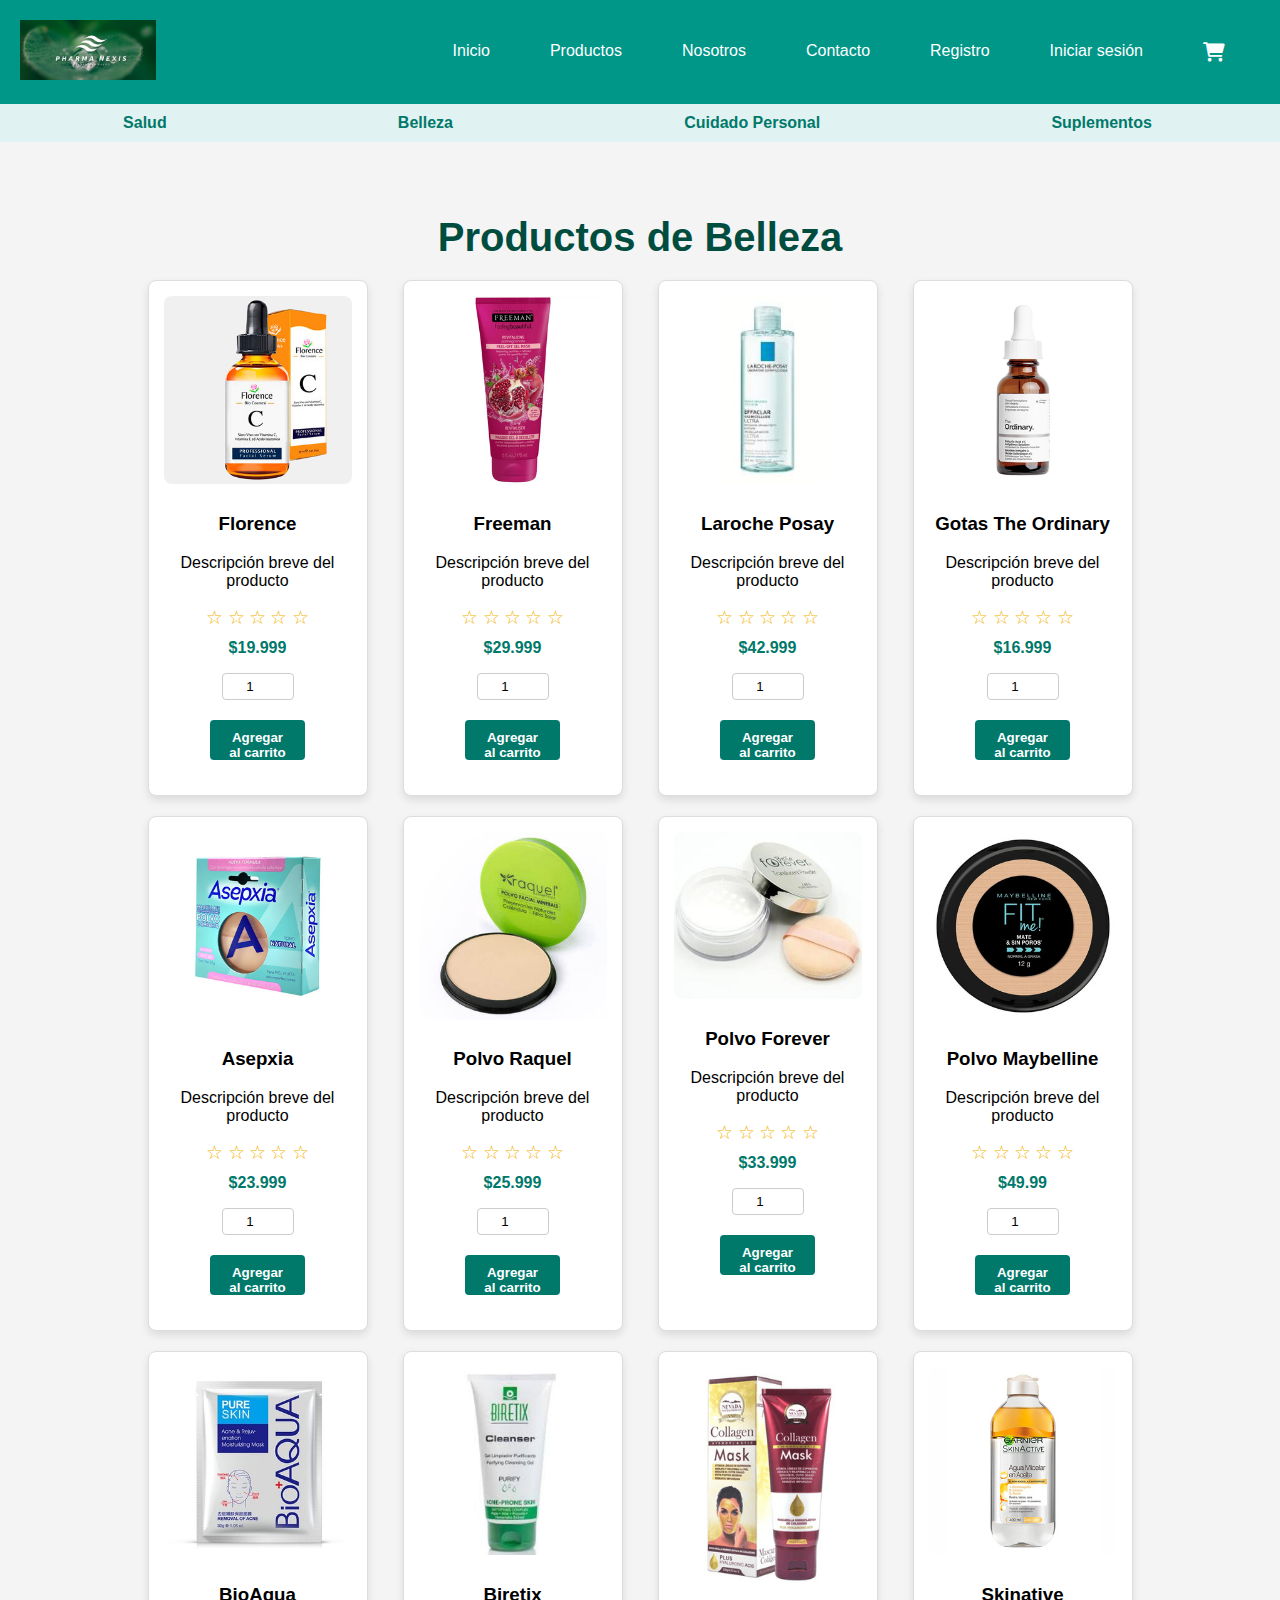
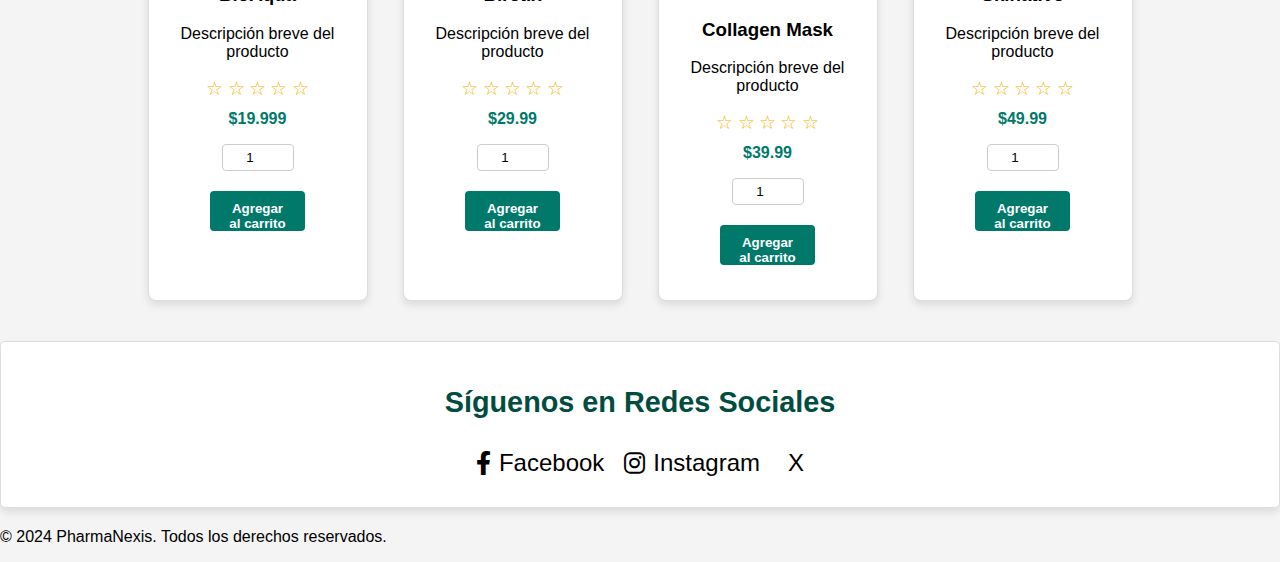
<file: Categoria_Belleza.html>
<!DOCTYPE html>
<html lang="es">
<head>
    <meta charset="UTF-8">
    <meta name="viewport" content="width=device-width, initial-scale=1.0">
    <title>Productos de la Categoría</title>
    <link rel="stylesheet" href="styles.css">
    <!-- Incluir Font Awesome para los iconos -->
    <link rel="stylesheet" href="https://cdnjs.cloudflare.com/ajax/libs/font-awesome/6.0.0-beta3/css/all.min.css">
</head>
<body>
    <!-- Header con navegación principal -->
    
    <header>
        <div class="logo">
            <a href="index.html">
                <img src="imagenes/index/logo.jpeg" alt="PharmaNexis">
            </a>
        </div>
        <div class="logo-container">
            
        </div>
        <nav>
            <ul>
                <li><a href="index.html" class="btn-inicio">Inicio</a></li>
                <li><a href="Productos.html">Productos</a></li>
                <li><a href="Nosotros.html">Nosotros</a></li>
                <li><a href="index.html#contacto">Contacto</a></li>
                <li id="user-btn" style="display:none"><a href="Perfil.html" id="username-display"></a></li>
                <li id="registro-btn"><a href="Registro.html">Registro</a></li>
                <li id="login-btn"><a href="Login.html">Iniciar sesión</a></li>
                <li><a href="#carrito" class="cart-icon"><i class="fas fa-shopping-cart"></i></a></li>
            </ul>
        </nav>
        </nav>
    </header>
    <!-- Menú de Categorías (ubicado debajo del header) -->
    <nav id="menu-categorias">
        <ul>
            <li><a href="Categoria_Salud.html">Salud</a></li>
            <li><a href="Categoria_Belleza.html">Belleza</a></li>
            <li><a href="Categoria_Cuidadopersonal.html">Cuidado Personal</a></li>
            <li><a href="Categoria_Suplementos.html">Suplementos</a></li>
            
        </ul>
    </nav>
    <section id="portafolio-productos">
        <h2>Productos de Belleza</h2>
        <div class="cards-container">
            
            <div class="card">
                <img src="imagenes/Productos/Belleza/FLORENCE.jpg" alt="Producto 1">
                <div class="card-info">
                    <h3>Florence</h3>
                    <p>Descripción breve del producto </p>
                    <div class="rating" data-rating="0">
                        <span class="star" data-value="1">&#9734;</span>
                    <span class="star" data-value="2">&#9734;</span>
                    <span class="star" data-value="3">&#9734;</span>
                    <span class="star" data-value="4">&#9734;</span>
                    <span class="star" data-value="5">&#9734;</span>
                    </div>
                    <p class="price">$19.999</p>
                    <form class="add-to-cart-form">
                        <input type="number" name="quantity" min="1" value="1" class="quantity-input">
                        <button type="submit" class="btn-add-to-cart">Agregar al carrito</button>
                    </form>
                </div>
            </div>
    
         
            <div class="card">
                <img src="imagenes/Productos/Belleza/FREEMAN.jpg" alt="Producto 2">
                <div class="card-info">
                    <h3>Freeman</h3>
                    <p>Descripción breve del producto </p>
                    <div class="rating" data-rating="0">
                        <span class="star" data-value="1">&#9734;</span>
                    <span class="star" data-value="2">&#9734;</span>
                    <span class="star" data-value="3">&#9734;</span>
                    <span class="star" data-value="4">&#9734;</span>
                    <span class="star" data-value="5">&#9734;</span>
                    </div>
                    <p class="price">$29.999</p>
                    <form class="add-to-cart-form">
                        <input type="number" name="quantity" min="1" value="1" class="quantity-input">
                        <button type="submit" class="btn-add-to-cart">Agregar al carrito</button>
                    </form>
                </div>
            </div>
    
           
            <div class="card">
                <img src="imagenes/Productos/Belleza/LAROCHE-POSAY.jpg" alt="Producto 3">
                <div class="card-info">
                    <h3>Laroche Posay                    </h3>
                    <p>Descripción breve del producto </p>
                    <div class="rating" data-rating="0">
                        <span class="star" data-value="1">&#9734;</span>
                    <span class="star" data-value="2">&#9734;</span>
                    <span class="star" data-value="3">&#9734;</span>
                    <span class="star" data-value="4">&#9734;</span>
                    <span class="star" data-value="5">&#9734;</span>
                    </div>
                    <p class="price">$42.999</p>
                    <form class="add-to-cart-form">
                        <input type="number" name="quantity" min="1" value="1" class="quantity-input">
                        <button type="submit" class="btn-add-to-cart">Agregar al carrito</button>
                    </form>
                </div>
            </div>
    
            
            <div class="card">
                <img src="imagenes/Productos/Belleza/ORDINARY.jpg" alt="Producto 4">
                <div class="card-info">
                    <h3>Gotas The Ordinary</h3>
                    <p>Descripción breve del producto </p>
                    <div class="rating" data-rating="0">
                        <span class="star" data-value="1">&#9734;</span>
                    <span class="star" data-value="2">&#9734;</span>
                    <span class="star" data-value="3">&#9734;</span>
                    <span class="star" data-value="4">&#9734;</span>
                    <span class="star" data-value="5">&#9734;</span>
                    </div>
                    <p class="price">$16.999</p>
                    <form class="add-to-cart-form">
                        <input type="number" name="quantity" min="1" value="1" class="quantity-input">
                        <button type="submit" class="btn-add-to-cart">Agregar al carrito</button>
                    </form>
                </div>
            </div>
            
            <div class="card">
                <img src="imagenes/Productos/Belleza/POLVO ASEPXIA.jpg" alt="Producto 5">
                <div class="card-info">
                    <h3>Asepxia</h3>
                    <p>Descripción breve del producto </p>
                    <div class="rating" data-rating="0">
                            <span class="star" data-value="1">&#9734;</span>
                        <span class="star" data-value="2">&#9734;</span>
                        <span class="star" data-value="3">&#9734;</span>
                        <span class="star" data-value="4">&#9734;</span>
                        <span class="star" data-value="5">&#9734;</span>
                        </div>
                        
                    <p class="price">$23.999</p>
                    <form class="add-to-cart-form">
                        <input type="number" name="quantity" min="1" value="1" class="quantity-input">
                        <button type="submit" class="btn-add-to-cart">Agregar al carrito</button>
                    </form>
                </div>
            </div>
    
          
            <div class="card">
                <img src="imagenes/Productos/Belleza/POLVO RAQUEL.jpg" alt="Producto 6">
                <div class="card-info">
                      <h3>Polvo Raquel</h3>
                    <p>Descripción breve del producto </p>
                    <div class="rating" data-rating="0">
                        <span class="star" data-value="1">&#9734;</span>
                    <span class="star" data-value="2">&#9734;</span>
                    <span class="star" data-value="3">&#9734;</span>
                    <span class="star" data-value="4">&#9734;</span>
                    <span class="star" data-value="5">&#9734;</span>
                    </div>
                    <p class="price">$25.999</p>
                    <form class="add-to-cart-form">
                        <input type="number" name="quantity" min="1" value="1" class="quantity-input">
                        <button type="submit" class="btn-add-to-cart">Agregar al carrito</button>
                    </form>
                </div>
            </div>
    
      
            <div class="card">
                <img src="imagenes/Productos/Belleza/POLVOS FOREVER.jpg" alt="Producto 7">
                <div class="card-info">
                    <h3>Polvo Forever</h3>
                    <p>Descripción breve del producto </p>
                    <div class="rating" data-rating="0">
                        <span class="star" data-value="1">&#9734;</span>
                    <span class="star" data-value="2">&#9734;</span>
                    <span class="star" data-value="3">&#9734;</span>
                    <span class="star" data-value="4">&#9734;</span>
                    <span class="star" data-value="5">&#9734;</span>
                    </div>
                    <p class="price">$33.999</p>
                    <form class="add-to-cart-form">
                        <input type="number" name="quantity" min="1" value="1" class="quantity-input">
                        <button type="submit" class="btn-add-to-cart">Agregar al carrito</button>
                    </form>
                </div>
            </div>
    
            <div class="card">
                <img src="imagenes/Productos/Belleza/POLVOS-MAYBELLINE.jpg" alt="Producto 8">
                <div class="card-info">
                    <h3>Polvo Maybelline</h3>
                    <p>Descripción breve del producto </p>
                    <div class="rating" data-rating="0">
                        <span class="star" data-value="1">&#9734;</span>
                    <span class="star" data-value="2">&#9734;</span>
                    <span class="star" data-value="3">&#9734;</span>
                    <span class="star" data-value="4">&#9734;</span>
                    <span class="star" data-value="5">&#9734;</span>
                    </div>
                    <p class="price">$49.99</p>
                    <form class="add-to-cart-form">
                        <input type="number" name="quantity" min="1" value="1" class="quantity-input">
                        <button type="submit" class="btn-add-to-cart">Agregar al carrito</button>
                    </form>
                </div>
        </div>
        <div class="card">
            <img src="imagenes/Productos/Belleza/BIOAQUA.jpg" alt="Producto 9">
            <div class="card-info">
                <h3>BioAqua</h3>
                <p>Descripción breve del producto </p>
                <div class="rating" data-rating="0">
                    <span class="star" data-value="1">&#9734;</span>
                <span class="star" data-value="2">&#9734;</span>
                <span class="star" data-value="3">&#9734;</span>
                <span class="star" data-value="4">&#9734;</span>
                <span class="star" data-value="5">&#9734;</span>
                </div>
                <p class="price">$19.999</p>
                <form class="add-to-cart-form">
                    <input type="number" name="quantity" min="1" value="1" class="quantity-input">
                    <button type="submit" class="btn-add-to-cart">Agregar al carrito</button>
                </form>
            </div>
        </div>

       
        <div class="card">
            <img src="imagenes/Productos/Belleza/BIRETIX.jpg" alt="Producto 10">
            <div class="card-info">
                <h3>Biretix</h3>
                <p>Descripción breve del producto </p>
                <div class="rating" data-rating="0">
                    <span class="star" data-value="1">&#9734;</span>
                <span class="star" data-value="2">&#9734;</span>
                <span class="star" data-value="3">&#9734;</span>
                <span class="star" data-value="4">&#9734;</span>
                <span class="star" data-value="5">&#9734;</span>
                </div>
                <p class="price">$29.99</p>
                <form class="add-to-cart-form">
                    <input type="number" name="quantity" min="1" value="1" class="quantity-input">
                    <button type="submit" class="btn-add-to-cart">Agregar al carrito</button>
                </form>
            </div>
        </div>

       
        <div class="card">
            <img src="imagenes/Productos/Belleza/COLLAGEN-MASK.jpg" alt="Producto 11">
            <div class="card-info">
                <h3>Collagen Mask</h3>
                <p>Descripción breve del producto </p>
                <div class="rating" data-rating="0">
                    <span class="star" data-value="1">&#9734;</span>
                <span class="star" data-value="2">&#9734;</span>
                <span class="star" data-value="3">&#9734;</span>
                <span class="star" data-value="4">&#9734;</span>
                <span class="star" data-value="5">&#9734;</span>
                </div>
                <p class="price">$39.99</p>
                <form class="add-to-cart-form">
                    <input type="number" name="quantity" min="1" value="1" class="quantity-input">
                    <button type="submit" class="btn-add-to-cart">Agregar al carrito</button>
                </form>
            </div>
        </div>

        <div class="card">
            <img src="imagenes/Productos/Belleza/SKINACTIVE.jpg" alt="Producto 12">
            <div class="card-info">
                <h3>Skinative</h3>
                <p>Descripción breve del producto </p>
                <div class="rating" data-rating="0">
                    <span class="star" data-value="1">&#9734;</span>
                <span class="star" data-value="2">&#9734;</span>
                <span class="star" data-value="3">&#9734;</span>
                <span class="star" data-value="4">&#9734;</span>
                <span class="star" data-value="5">&#9734;</span>
                </div>
                <p class="price">$49.99</p>
                <form class="add-to-cart-form">
                    <input type="number" name="quantity" min="1" value="1" class="quantity-input">
                    <button type="submit" class="btn-add-to-cart">Agregar al carrito</button>
                </form>
            </div>
    </section>
    
    <section id="contacto">
        <div class="redes-sociales">
            <h2>Síguenos en Redes Sociales</h2>
            <div class="social-icons">
                <!-- Facebook -->
                <a href="https://facebook.com/tu-farmacia" target="_blank">
                    <i class="fab fa-facebook-f"></i> Facebook
                </a>
    
                <!-- Instagram -->
                <a href="https://instagram.com/tu-farmacia" target="_blank">
                    <i class="fab fa-instagram"></i> Instagram
                </a>
    
                <!-- X (Twitter) -->
                <a href="https://twitter.com/tu-farmacia" target="_blank">
                    <i class="fab fa-x-twitter"></i> X
                </a>
            </div>
        </div>
    </section>
    </main>
    
    <footer>
        <p>&copy; 2024 PharmaNexis. Todos los derechos reservados.</p>
    </footer>
    <script>
        // Verificar el estado de inicio de sesión
        const isLoggedIn = localStorage.getItem('isLoggedIn');
        const usuarioActivo = JSON.parse(localStorage.getItem('usuarioActivo')); // Obtener el usuario activo
        
        if (isLoggedIn === 'true' && usuarioActivo) {
            // Ocultar los botones de iniciar sesión y registro
            document.getElementById('login-btn').style.display = 'none';
            document.getElementById('registro-btn').style.display = 'none';
    
            // Mostrar el botón del usuario con el nombre
            const userBtn = document.getElementById('user-btn');
            const usernameDisplay = document.getElementById('username-display');
            usernameDisplay.textContent = `${usuarioActivo.firstname}`; // Establecer el nombre del usuario
            userBtn.style.display = 'inline'; // Mostrar el botón con el nombre
        } 
    </script>
</body>
</html>
</file>
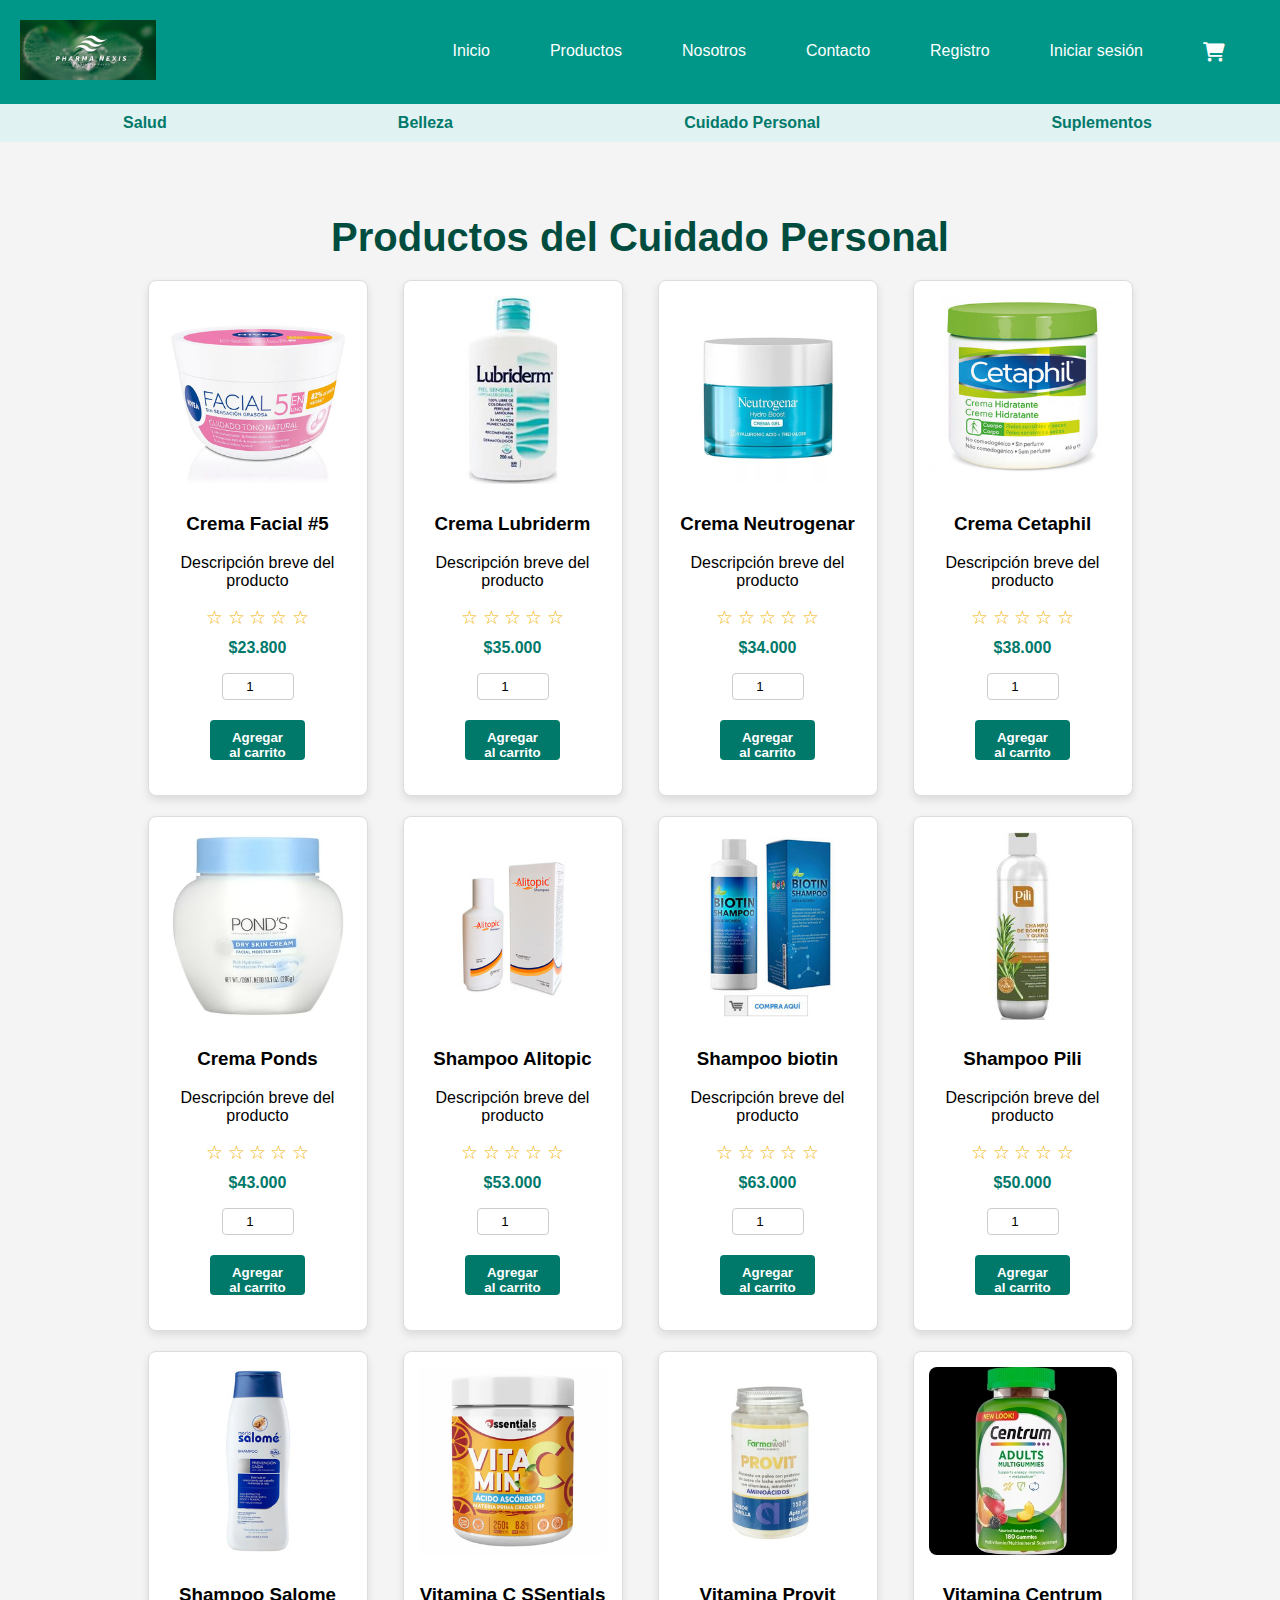
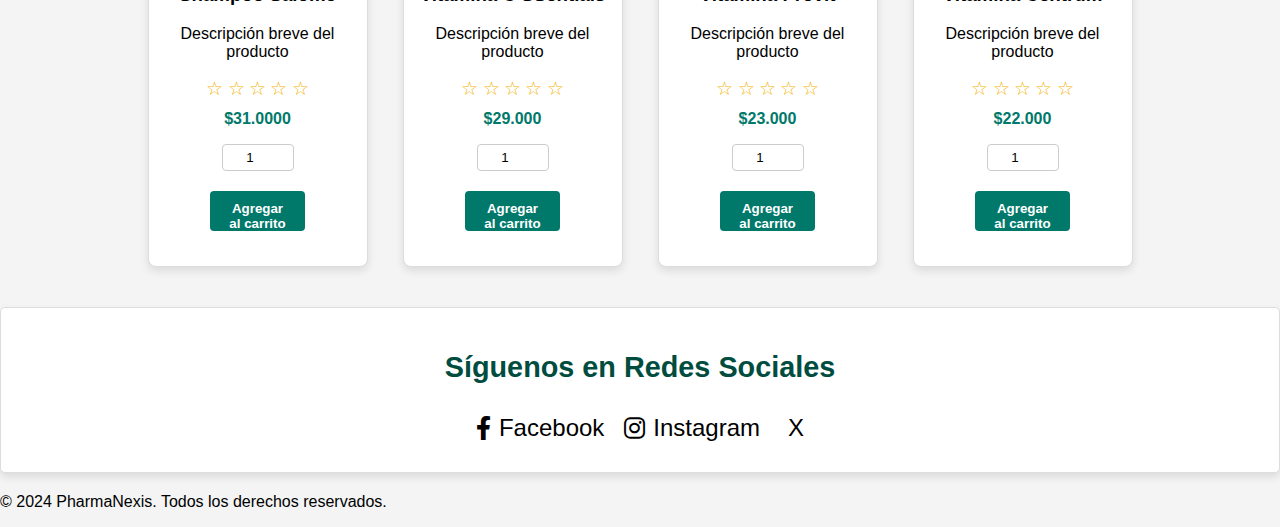
<file: Categoria_Cuidadopersonal.html>
<!DOCTYPE html>
<html lang="es">
<head>
    <meta charset="UTF-8">
    <meta name="viewport" content="width=device-width, initial-scale=1.0">
    <title>Productos de la Categoría</title>
    <link rel="stylesheet" href="styles.css">
</head>
<body>
    <!-- Header con navegación principal -->
    
    <header>
        <div class="logo">
            <a href="index.html">
                <img src="imagenes/index/logo.jpeg" alt="PharmaNexis">
                <!-- Incluir Font Awesome para los iconos -->
    <link rel="stylesheet" href="https://cdnjs.cloudflare.com/ajax/libs/font-awesome/6.0.0-beta3/css/all.min.css">
            </a>
        </div>
        <div class="logo-container">
            
        </div>
        <nav>
            <ul>
                <li><a href="index.html" class="btn-inicio">Inicio</a></li>
                <li><a href="Productos.html">Productos</a></li>
                <li><a href="Nosotros.html">Nosotros</a></li>
                <li><a href="index.html#contacto">Contacto</a></li>
                <li id="user-btn" style="display:none"><a href="Perfil.html" id="username-display"></a></li>
                <li id="registro-btn"><a href="Registro.html">Registro</a></li>
                <li id="login-btn"><a href="Login.html">Iniciar sesión</a></li>
                <li><a href="#carrito" class="cart-icon"><i class="fas fa-shopping-cart"></i></a></li>
            </ul>
        </nav>
    </header>
    <!-- Menú de Categorías (ubicado debajo del header) -->
    <nav id="menu-categorias">
        <ul>
            <li><a href="Categoria_Salud.html">Salud</a></li>
            <li><a href="Categoria_Belleza.html">Belleza</a></li>
            <li><a href="Categoria_Cuidadopersonal.html">Cuidado Personal</a></li>
            <li><a href="Categoria_Suplementos.html">Suplementos</a></li>
           
        </ul>
    </nav>

  
    
    <section id="portafolio-productos">
        <h2>Productos del Cuidado Personal</h2>
        <div class="cards-container">
            
            <div class="card">
                <img src="imagenes/Productos/Cuidado Personal/CREMA FACIAL 4.jpg" alt="Producto 1">
                <div class="card-info">
                    <h3>Crema Facial #5</h3>
                    <p>Descripción breve del producto </p>
                    <div class="rating" data-rating="0">
                        <span class="star" data-value="1">&#9734;</span>
                    <span class="star" data-value="2">&#9734;</span>
                    <span class="star" data-value="3">&#9734;</span>
                    <span class="star" data-value="4">&#9734;</span>
                    <span class="star" data-value="5">&#9734;</span>
                    </div>
                    <p class="price">$23.800</p>
                    <form class="add-to-cart-form">
                        <input type="number" name="quantity" min="1" value="1" class="quantity-input">
                        <button type="submit" class="btn-add-to-cart">Agregar al carrito</button>
                    </form>
                </div>
            </div>
    
         
            <div class="card">
                <img src="imagenes/Productos/Cuidado Personal/CREMA LUBRIDERM.jpg" alt="Producto 2">
                <div class="card-info">
                    <h3>Crema Lubriderm</h3>
                    <p>Descripción breve del producto </p>
                    <div class="rating" data-rating="0">
                        <span class="star" data-value="1">&#9734;</span>
                    <span class="star" data-value="2">&#9734;</span>
                    <span class="star" data-value="3">&#9734;</span>
                    <span class="star" data-value="4">&#9734;</span>
                    <span class="star" data-value="5">&#9734;</span>
                    </div>
                    <p class="price">$35.000</p>
                    <form class="add-to-cart-form">
                        <input type="number" name="quantity" min="1" value="1" class="quantity-input">
                        <button type="submit" class="btn-add-to-cart">Agregar al carrito</button>
                    </form>
                </div>
            </div>
    
           
            <div class="card">
                <img src="imagenes/Productos/Cuidado Personal/CREMA NEUTROGENAR.jpg" alt="Producto 3">
                <div class="card-info">
                    <h3>Crema Neutrogenar</h3>
                    <p>Descripción breve del producto </p>
                    <div class="rating" data-rating="0">
                        <span class="star" data-value="1">&#9734;</span>
                    <span class="star" data-value="2">&#9734;</span>
                    <span class="star" data-value="3">&#9734;</span>
                    <span class="star" data-value="4">&#9734;</span>
                    <span class="star" data-value="5">&#9734;</span>
                    </div>
                    <p class="price">$34.000</p>
                    <form class="add-to-cart-form">
                        <input type="number" name="quantity" min="1" value="1" class="quantity-input">
                        <button type="submit" class="btn-add-to-cart">Agregar al carrito</button>
                    </form>
                </div>
            </div>
    
            
            <div class="card">
                <img src="imagenes/Productos/Cuidado Personal/CREMA-CETAPHIL.jpg" alt="Producto 4">
                <div class="card-info">
                    <h3>Crema Cetaphil</h3>
                    <p>Descripción breve del producto </p>
                    <div class="rating" data-rating="0">
                        <span class="star" data-value="1">&#9734;</span>
                    <span class="star" data-value="2">&#9734;</span>
                    <span class="star" data-value="3">&#9734;</span>
                    <span class="star" data-value="4">&#9734;</span>
                    <span class="star" data-value="5">&#9734;</span>
                    </div>
                    <p class="price">$38.000</p>
                    <form class="add-to-cart-form">
                        <input type="number" name="quantity" min="1" value="1" class="quantity-input">
                        <button type="submit" class="btn-add-to-cart">Agregar al carrito</button>
                    </form>
                </div>
            </div>
            
            <div class="card">
                <img src="imagenes/Productos/Cuidado Personal/CREMA-PONDS (1).jpg" alt="Producto 5">
                <div class="card-info">
                    <h3>Crema Ponds</h3>
                    <p>Descripción breve del producto </p>
                    <div class="rating" data-rating="0">
                        <span class="star" data-value="1">&#9734;</span>
                    <span class="star" data-value="2">&#9734;</span>
                    <span class="star" data-value="3">&#9734;</span>
                    <span class="star" data-value="4">&#9734;</span>
                    <span class="star" data-value="5">&#9734;</span>
                    </div>
                    <p class="price">$43.000</p>
                    <form class="add-to-cart-form">
                        <input type="number" name="quantity" min="1" value="1" class="quantity-input">
                        <button type="submit" class="btn-add-to-cart">Agregar al carrito</button>
                    </form>
                </div>
            </div>
    
          
            <div class="card">
                <img src="imagenes/Productos/Cuidado Personal/SHAMPOO ALITOPIC.jpg" alt="Producto 6">
                <div class="card-info">
                      <h3>Shampoo Alitopic</h3>
                    <p>Descripción breve del producto </p>
                    <div class="rating" data-rating="0">
                        <span class="star" data-value="1">&#9734;</span>
                    <span class="star" data-value="2">&#9734;</span>
                    <span class="star" data-value="3">&#9734;</span>
                    <span class="star" data-value="4">&#9734;</span>
                    <span class="star" data-value="5">&#9734;</span>
                    </div>
                    <p class="price">$53.000</p>
                    <form class="add-to-cart-form">
                        <input type="number" name="quantity" min="1" value="1" class="quantity-input">
                        <button type="submit" class="btn-add-to-cart">Agregar al carrito</button>
                    </form>
                </div>
            </div>
    
      
            <div class="card">
                <img src="imagenes/Productos/Cuidado Personal/SHAMPOO BIOTIN.jpg" alt="Producto 7">
                <div class="card-info">
                    <h3>Shampoo biotin</h3>
                    <p>Descripción breve del producto </p>
                    <div class="rating" data-rating="0">
                        <span class="star" data-value="1">&#9734;</span>
                    <span class="star" data-value="2">&#9734;</span>
                    <span class="star" data-value="3">&#9734;</span>
                    <span class="star" data-value="4">&#9734;</span>
                    <span class="star" data-value="5">&#9734;</span>
                    </div>
                    <p class="price">$63.000</p>
                    <form class="add-to-cart-form">
                        <input type="number" name="quantity" min="1" value="1" class="quantity-input">
                        <button type="submit" class="btn-add-to-cart">Agregar al carrito</button>
                    </form>
                </div>
            </div>
    
            <div class="card">
                <img src="imagenes/Productos/Cuidado Personal/SHAMPOO PILI.jpg" alt="Producto 8">
                <div class="card-info">
                    <h3>Shampoo Pili</h3>
                    <p>Descripción breve del producto </p>
                    <div class="rating" data-rating="0">
                        <span class="star" data-value="1">&#9734;</span>
                    <span class="star" data-value="2">&#9734;</span>
                    <span class="star" data-value="3">&#9734;</span>
                    <span class="star" data-value="4">&#9734;</span>
                    <span class="star" data-value="5">&#9734;</span>
                    </div>
                    <p class="price">$50.000</p>
                    <form class="add-to-cart-form">
                        <input type="number" name="quantity" min="1" value="1" class="quantity-input">
                        <button type="submit" class="btn-add-to-cart">Agregar al carrito</button>
                    </form>
                </div>
        </div>
        <div class="card">
            <img src="imagenes/Productos/Cuidado Personal/SHAMPOO SALOME.jpg" alt="Producto 9">
            <div class="card-info">
                <h3>Shampoo Salome</h3>
                <p>Descripción breve del producto </p>
                <div class="rating" data-rating="0">
                    <span class="star" data-value="1">&#9734;</span>
                <span class="star" data-value="2">&#9734;</span>
                <span class="star" data-value="3">&#9734;</span>
                <span class="star" data-value="4">&#9734;</span>
                <span class="star" data-value="5">&#9734;</span>
                </div>
                <p class="price">$31.0000</p>
                <form class="add-to-cart-form">
                    <input type="number" name="quantity" min="1" value="1" class="quantity-input">
                    <button type="submit" class="btn-add-to-cart">Agregar al carrito</button>
                </form>
            </div>
        </div>

       
        <div class="card">
            <img src="imagenes/Productos/Cuidado Personal/VITAMINA C SSENTIALS.jpg" alt="Producto 10">
            <div class="card-info">
                <h3>Vitamina C SSentials</h3>
                <p>Descripción breve del producto </p>
                <div class="rating" data-rating="0">
                    <span class="star" data-value="1">&#9734;</span>
                <span class="star" data-value="2">&#9734;</span>
                <span class="star" data-value="3">&#9734;</span>
                <span class="star" data-value="4">&#9734;</span>
                <span class="star" data-value="5">&#9734;</span>
                </div>
                <p class="price">$29.000</p>
                <form class="add-to-cart-form">
                    <input type="number" name="quantity" min="1" value="1" class="quantity-input">
                    <button type="submit" class="btn-add-to-cart">Agregar al carrito</button>
                </form>
            </div>
        </div>

       
        <div class="card">
            <img src="imagenes/Productos/Cuidado Personal/VITAMINA PROVIT.jpg" alt="Producto 11">
            <div class="card-info">
                <h3>Vitamina Provit</h3>
                <p>Descripción breve del producto </p>
                <div class="rating" data-rating="0">
                    <span class="star" data-value="1">&#9734;</span>
                <span class="star" data-value="2">&#9734;</span>
                <span class="star" data-value="3">&#9734;</span>
                <span class="star" data-value="4">&#9734;</span>
                <span class="star" data-value="5">&#9734;</span>
                </div>
                <p class="price">$23.000</p>
                <form class="add-to-cart-form">
                    <input type="number" name="quantity" min="1" value="1" class="quantity-input">
                    <button type="submit" class="btn-add-to-cart">Agregar al carrito</button>
                </form>
            </div>
        </div>

        <div class="card">
            <img src="imagenes/Productos/Cuidado Personal/VITAMINA-CENTRUM.jpg" alt="Producto 12">
            <div class="card-info">
                <h3>Vitamina Centrum</h3>
                <p>Descripción breve del producto </p>
                <div class="rating" data-rating="0">
                    <span class="star" data-value="1">&#9734;</span>
                <span class="star" data-value="2">&#9734;</span>
                <span class="star" data-value="3">&#9734;</span>
                <span class="star" data-value="4">&#9734;</span>
                <span class="star" data-value="5">&#9734;</span>
                </div>
                <p class="price">$22.000</p>
                <form class="add-to-cart-form">
                    <input type="number" name="quantity" min="1" value="1" class="quantity-input">
                    <button type="submit" class="btn-add-to-cart">Agregar al carrito</button>
                </form>
            </div>
    </section>
    <section id="contacto">
        <div class="redes-sociales">
            <h2>Síguenos en Redes Sociales</h2>
            <div class="social-icons">
                <!-- Facebook -->
                <a href="https://facebook.com/tu-farmacia" target="_blank">
                    <i class="fab fa-facebook-f"></i> Facebook
                </a>
    
                <!-- Instagram -->
                <a href="https://instagram.com/tu-farmacia" target="_blank">
                    <i class="fab fa-instagram"></i> Instagram
                </a>
    
                <!-- X (Twitter) -->
                <a href="https://twitter.com/tu-farmacia" target="_blank">
                    <i class="fab fa-x-twitter"></i> X
                </a>
            </div>
        </div>
    </section>
    </main>
    
    <footer>
        <p>&copy; 2024 PharmaNexis. Todos los derechos reservados.</p>
    </footer>
    <script>
        // Verificar el estado de inicio de sesión
        const isLoggedIn = localStorage.getItem('isLoggedIn');
        const usuarioActivo = JSON.parse(localStorage.getItem('usuarioActivo')); // Obtener el usuario activo
        
        if (isLoggedIn === 'true' && usuarioActivo) {
            // Ocultar los botones de iniciar sesión y registro
            document.getElementById('login-btn').style.display = 'none';
            document.getElementById('registro-btn').style.display = 'none';
    
            // Mostrar el botón del usuario con el nombre
            const userBtn = document.getElementById('user-btn');
            const usernameDisplay = document.getElementById('username-display');
            usernameDisplay.textContent = `${usuarioActivo.firstname}`; // Establecer el nombre del usuario
            userBtn.style.display = 'inline'; // Mostrar el botón con el nombre
        } 
    </script>
</body>
</html>
</file>
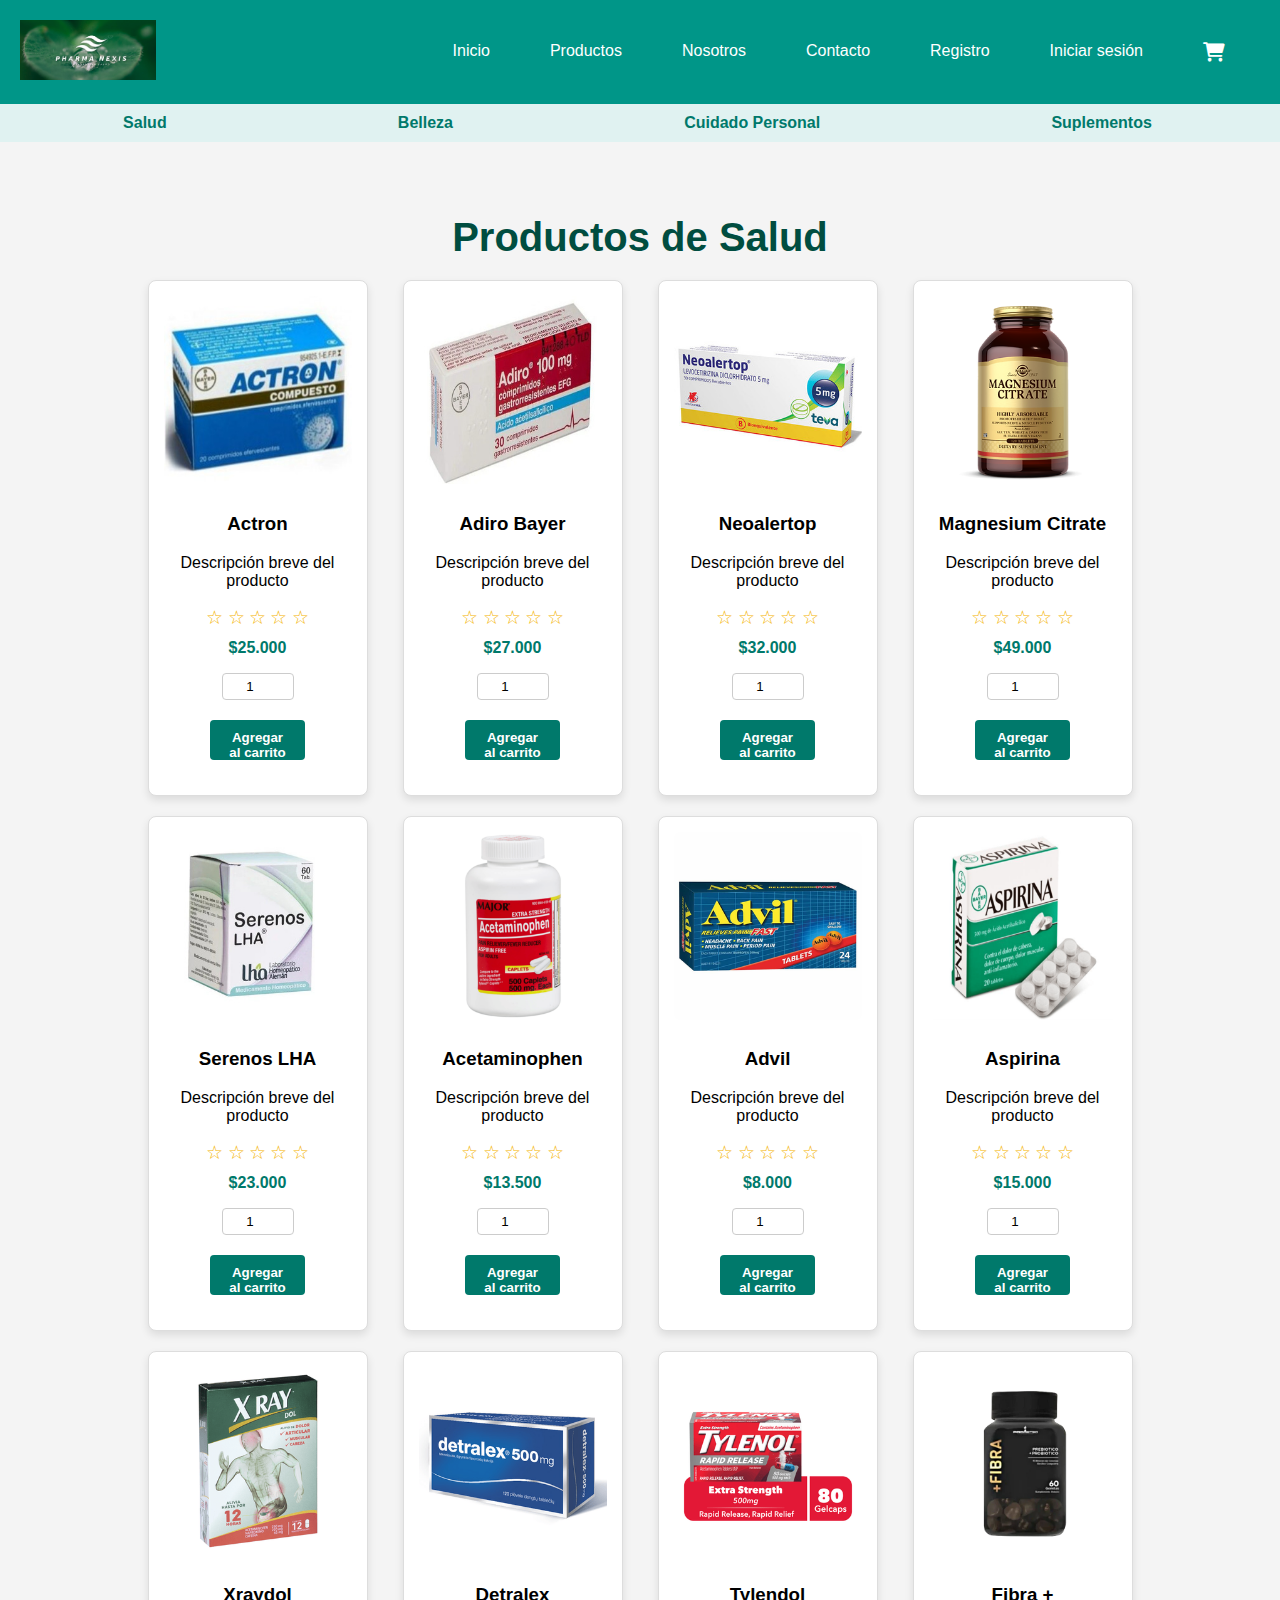
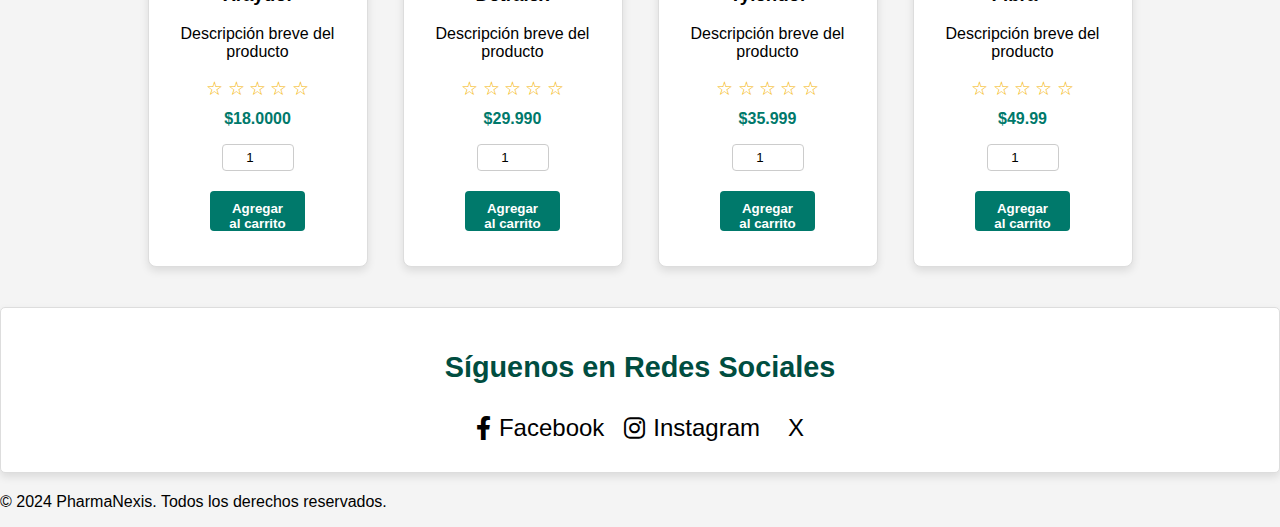
<file: Categoria_Salud.html>
<!DOCTYPE html>
<html lang="es">
<head>
    <meta charset="UTF-8">
    <meta name="viewport" content="width=device-width, initial-scale=1.0">
    <title>Productos de la Categoría</title>
    <link rel="stylesheet" href="styles.css">
    <!-- Incluir Font Awesome para los iconos -->
    <link rel="stylesheet" href="https://cdnjs.cloudflare.com/ajax/libs/font-awesome/6.0.0-beta3/css/all.min.css">
</head>
<body>
    <!-- Header con navegación principal -->
    
    <header>
        <div class="logo">
            <a href="index.html">
                <img src="imagenes/index/logo.jpeg" alt="PharmaNexis">
            </a>
        </div>
        <div class="logo-container">
            
        </div>
        <nav>
            <ul>
                <li><a href="index.html" class="btn-inicio">Inicio</a></li>
                <li><a href="Productos.html">Productos</a></li>
                <li><a href="Nosotros.html">Nosotros</a></li>
                <li><a href="index.html#contacto">Contacto</a></li>
                <li id="user-btn" style="display:none"><a href="Perfil.html" id="username-display"></a></li>
                <li id="registro-btn"><a href="Registro.html">Registro</a></li>
                <li id="login-btn"><a href="Login.html">Iniciar sesión</a></li>
                <li><a href="#carrito" class="cart-icon"><i class="fas fa-shopping-cart"></i></a></li>
            </ul>
        </nav>
    </header>
    <!-- Menú de Categorías (ubicado debajo del header) -->
    <nav id="menu-categorias">
        <ul>
            <li><a href="Categoria_Salud.html">Salud</a></li>
            <li><a href="Categoria_Belleza.html">Belleza</a></li>
            <li><a href="Categoria_Cuidadopersonal.html">Cuidado Personal</a></li>
            <li><a href="Categoria_Suplementos.html">Suplementos</a></li>
           
        </ul>
    </nav>

 
    <section id="portafolio-productos">
        <h2>Productos de Salud</h2>
        <div class="cards-container">
            
            <div class="card">
                <img src="imagenes/Productos/Medicamentos/Actron.jpg" alt="Producto 1">
                <div class="card-info">
                    <h3>Actron</h3>
                    <p>Descripción breve del producto </p>
                    <div class="rating" data-rating="0">
                        <span class="star" data-value="1">&#9734;</span>
                    <span class="star" data-value="2">&#9734;</span>
                    <span class="star" data-value="3">&#9734;</span>
                    <span class="star" data-value="4">&#9734;</span>
                    <span class="star" data-value="5">&#9734;</span>
                    </div>
                    <p class="price">$25.000</p>
                    <form class="add-to-cart-form">
                        <input type="number" name="quantity" min="1" value="1" class="quantity-input">
                        <button type="submit" class="btn-add-to-cart">Agregar al carrito</button>
                    </form>
                </div>
            </div>
    
         
            <div class="card">
                <img src="imagenes/Productos/Medicamentos/Adiro Bayer.jpg" alt="Producto 2">
                <div class="card-info">
                    <h3>Adiro Bayer</h3>
                    <p>Descripción breve del producto </p>
                    <div class="rating" data-rating="0">
                        <span class="star" data-value="1">&#9734;</span>
                    <span class="star" data-value="2">&#9734;</span>
                    <span class="star" data-value="3">&#9734;</span>
                    <span class="star" data-value="4">&#9734;</span>
                    <span class="star" data-value="5">&#9734;</span>
                    </div>
                    <p class="price">$27.000</p>
                    <form class="add-to-cart-form">
                        <input type="number" name="quantity" min="1" value="1" class="quantity-input">
                        <button type="submit" class="btn-add-to-cart">Agregar al carrito</button>
                    </form>
                </div>
            </div>
    
           
            <div class="card">
                <img src="imagenes/Productos/Medicamentos/Neoalertop.jpg" alt="Producto 3">
                <div class="card-info">
                    <h3>Neoalertop</h3>
                    <p>Descripción breve del producto </p>
                    <div class="rating" data-rating="0">
                        <span class="star" data-value="1">&#9734;</span>
                    <span class="star" data-value="2">&#9734;</span>
                    <span class="star" data-value="3">&#9734;</span>
                    <span class="star" data-value="4">&#9734;</span>
                    <span class="star" data-value="5">&#9734;</span>
                    </div>
                    <p class="price">$32.000</p>
                    <form class="add-to-cart-form">
                        <input type="number" name="quantity" min="1" value="1" class="quantity-input">
                        <button type="submit" class="btn-add-to-cart">Agregar al carrito</button>
                    </form>
                </div>
            </div>
    
            
            <div class="card">
                <img src="imagenes/Productos/Medicamentos/Magnesium Citrate.jpg" alt="Producto 4">
                <div class="card-info">
                    <h3>Magnesium Citrate</h3>
                    <p>Descripción breve del producto </p>
                    <div class="rating" data-rating="0">
                        <span class="star" data-value="1">&#9734;</span>
                    <span class="star" data-value="2">&#9734;</span>
                    <span class="star" data-value="3">&#9734;</span>
                    <span class="star" data-value="4">&#9734;</span>
                    <span class="star" data-value="5">&#9734;</span>
                    </div>
                    <p class="price">$49.000</p>
                    <form class="add-to-cart-form">
                        <input type="number" name="quantity" min="1" value="1" class="quantity-input">
                        <button type="submit" class="btn-add-to-cart">Agregar al carrito</button>
                    </form>
                </div>
            </div>
            
            <div class="card">
                <img src="imagenes/Productos/Medicamentos/Serenos LHA.jpg" alt="Producto 5">
                <div class="card-info">
                    <h3>Serenos LHA</h3>
                    <p>Descripción breve del producto </p>
                    <div class="rating" data-rating="0">
                        <span class="star" data-value="1">&#9734;</span>
                    <span class="star" data-value="2">&#9734;</span>
                    <span class="star" data-value="3">&#9734;</span>
                    <span class="star" data-value="4">&#9734;</span>
                    <span class="star" data-value="5">&#9734;</span>
                    </div>
                    <p class="price">$23.000</p>
                    <form class="add-to-cart-form">
                        <input type="number" name="quantity" min="1" value="1" class="quantity-input">
                        <button type="submit" class="btn-add-to-cart">Agregar al carrito</button>
                    </form>
                </div>
            </div>
    
          
            <div class="card">
                <img src="imagenes/Productos/Medicamentos/Acitaminophen.png" alt="Producto 6">
                <div class="card-info">
                      <h3>Acetaminophen</h3>
                    <p>Descripción breve del producto </p>
                    <div class="rating" data-rating="0">
                        <span class="star" data-value="1">&#9734;</span>
                    <span class="star" data-value="2">&#9734;</span>
                    <span class="star" data-value="3">&#9734;</span>
                    <span class="star" data-value="4">&#9734;</span>
                    <span class="star" data-value="5">&#9734;</span>
                    </div>
                    <p class="price">$13.500</p>
                    <form class="add-to-cart-form">
                        <input type="number" name="quantity" min="1" value="1" class="quantity-input">
                        <button type="submit" class="btn-add-to-cart">Agregar al carrito</button>
                    </form>
                </div>
            </div>
    
      
            <div class="card">
                <img src="imagenes/Productos/Medicamentos/Advil.png" alt="Producto 7">
                <div class="card-info">
                    <h3>Advil</h3>
                    <p>Descripción breve del producto </p>
                    <div class="rating" data-rating="0">
                        <span class="star" data-value="1">&#9734;</span>
                    <span class="star" data-value="2">&#9734;</span>
                    <span class="star" data-value="3">&#9734;</span>
                    <span class="star" data-value="4">&#9734;</span>
                    <span class="star" data-value="5">&#9734;</span>
                    </div>
                    <p class="price">$8.000</p>
                    <form class="add-to-cart-form">
                        <input type="number" name="quantity" min="1" value="1" class="quantity-input">
                        <button type="submit" class="btn-add-to-cart">Agregar al carrito</button>
                    </form>
                </div>
            </div>
    
            <div class="card">
                <img src="imagenes/Productos/Medicamentos/Aspirina.png" alt="Producto 8">
                <div class="card-info">
                    <h3>Aspirina</h3>
                    <p>Descripción breve del producto </p>
                    <div class="rating" data-rating="0">
                        <span class="star" data-value="1">&#9734;</span>
                    <span class="star" data-value="2">&#9734;</span>
                    <span class="star" data-value="3">&#9734;</span>
                    <span class="star" data-value="4">&#9734;</span>
                    <span class="star" data-value="5">&#9734;</span>
                    </div>
                    <p class="price">$15.000</p>
                    <form class="add-to-cart-form">
                        <input type="number" name="quantity" min="1" value="1" class="quantity-input">
                        <button type="submit" class="btn-add-to-cart">Agregar al carrito</button>
                    </form>
                </div>
        </div>
        <div class="card">
            <img src="imagenes/Productos/Medicamentos/Xraydol.png" alt="Producto 9">
            <div class="card-info">
                <h3>Xraydol</h3>
                <p>Descripción breve del producto </p>
                <div class="rating" data-rating="0">
                    <span class="star" data-value="1">&#9734;</span>
                <span class="star" data-value="2">&#9734;</span>
                <span class="star" data-value="3">&#9734;</span>
                <span class="star" data-value="4">&#9734;</span>
                <span class="star" data-value="5">&#9734;</span>
                </div>
                <p class="price">$18.0000</p>
                <form class="add-to-cart-form">
                    <input type="number" name="quantity" min="1" value="1" class="quantity-input">
                    <button type="submit" class="btn-add-to-cart">Agregar al carrito</button>
                </form>
            </div>
        </div>

       
        <div class="card">
            <img src="imagenes/Productos/Medicamentos/Detralex.png" alt="Producto 10">
            <div class="card-info">
                <h3>Detralex</h3>
                <p>Descripción breve del producto </p>
                <div class="rating" data-rating="0">
                    <span class="star" data-value="1">&#9734;</span>
                <span class="star" data-value="2">&#9734;</span>
                <span class="star" data-value="3">&#9734;</span>
                <span class="star" data-value="4">&#9734;</span>
                <span class="star" data-value="5">&#9734;</span>
                </div>
                <p class="price">$29.990</p>
                <form class="add-to-cart-form">
                    <input type="number" name="quantity" min="1" value="1" class="quantity-input">
                    <button type="submit" class="btn-add-to-cart">Agregar al carrito</button>
                </form>
            </div>
        </div>

       
        <div class="card">
            <img src="imagenes/Productos/Medicamentos/Tylendol.png" alt="Producto 11">
            <div class="card-info">
                <h3>Tylendol</h3>
                <p>Descripción breve del producto </p>
                <div class="rating" data-rating="0">
                    <span class="star" data-value="1">&#9734;</span>
                <span class="star" data-value="2">&#9734;</span>
                <span class="star" data-value="3">&#9734;</span>
                <span class="star" data-value="4">&#9734;</span>
                <span class="star" data-value="5">&#9734;</span>
                </div>
                <p class="price">$35.999</p>
                <form class="add-to-cart-form">
                    <input type="number" name="quantity" min="1" value="1" class="quantity-input">
                    <button type="submit" class="btn-add-to-cart">Agregar al carrito</button>
                </form>
            </div>
        </div>

        <div class="card">
            <img src="imagenes/Productos/Medicamentos/FIBRA-PRODUCT.jpg" alt="Producto 12">
            <div class="card-info">
                <h3>Fibra +</h3>
                <p>Descripción breve del producto </p>
                <div class="rating" data-rating="0">
                    <span class="star" data-value="1">&#9734;</span>
                <span class="star" data-value="2">&#9734;</span>
                <span class="star" data-value="3">&#9734;</span>
                <span class="star" data-value="4">&#9734;</span>
                <span class="star" data-value="5">&#9734;</span>
                </div>
                <p class="price">$49.99</p>
                <form class="add-to-cart-form">
                    <input type="number" name="quantity" min="1" value="1" class="quantity-input">
                    <button type="submit" class="btn-add-to-cart">Agregar al carrito</button>
                </form>
            </div>
    </section>
    <section id="contacto">
        <div class="redes-sociales">
            <h2>Síguenos en Redes Sociales</h2>
            <div class="social-icons">
                <!-- Facebook -->
                <a href="https://facebook.com/tu-farmacia" target="_blank">
                    <i class="fab fa-facebook-f"></i> Facebook
                </a>
    
                <!-- Instagram -->
                <a href="https://instagram.com/tu-farmacia" target="_blank">
                    <i class="fab fa-instagram"></i> Instagram
                </a>
    
                <!-- X (Twitter) -->
                <a href="https://twitter.com/tu-farmacia" target="_blank">
                    <i class="fab fa-x-twitter"></i> X
                </a>
            </div>
        </div>
    </section>
    </main>
    
    <footer>
        <p>&copy; 2024 PharmaNexis. Todos los derechos reservados.</p>
    </footer>
    <script>
        // Verificar el estado de inicio de sesión
        const isLoggedIn = localStorage.getItem('isLoggedIn');
        const usuarioActivo = JSON.parse(localStorage.getItem('usuarioActivo')); // Obtener el usuario activo
        
        if (isLoggedIn === 'true' && usuarioActivo) {
            // Ocultar los botones de iniciar sesión y registro
            document.getElementById('login-btn').style.display = 'none';
            document.getElementById('registro-btn').style.display = 'none';
    
            // Mostrar el botón del usuario con el nombre
            const userBtn = document.getElementById('user-btn');
            const usernameDisplay = document.getElementById('username-display');
            usernameDisplay.textContent = `${usuarioActivo.firstname}`; // Establecer el nombre del usuario
            userBtn.style.display = 'inline'; // Mostrar el botón con el nombre
        } 
    </script>
</body>
</html>
</file>
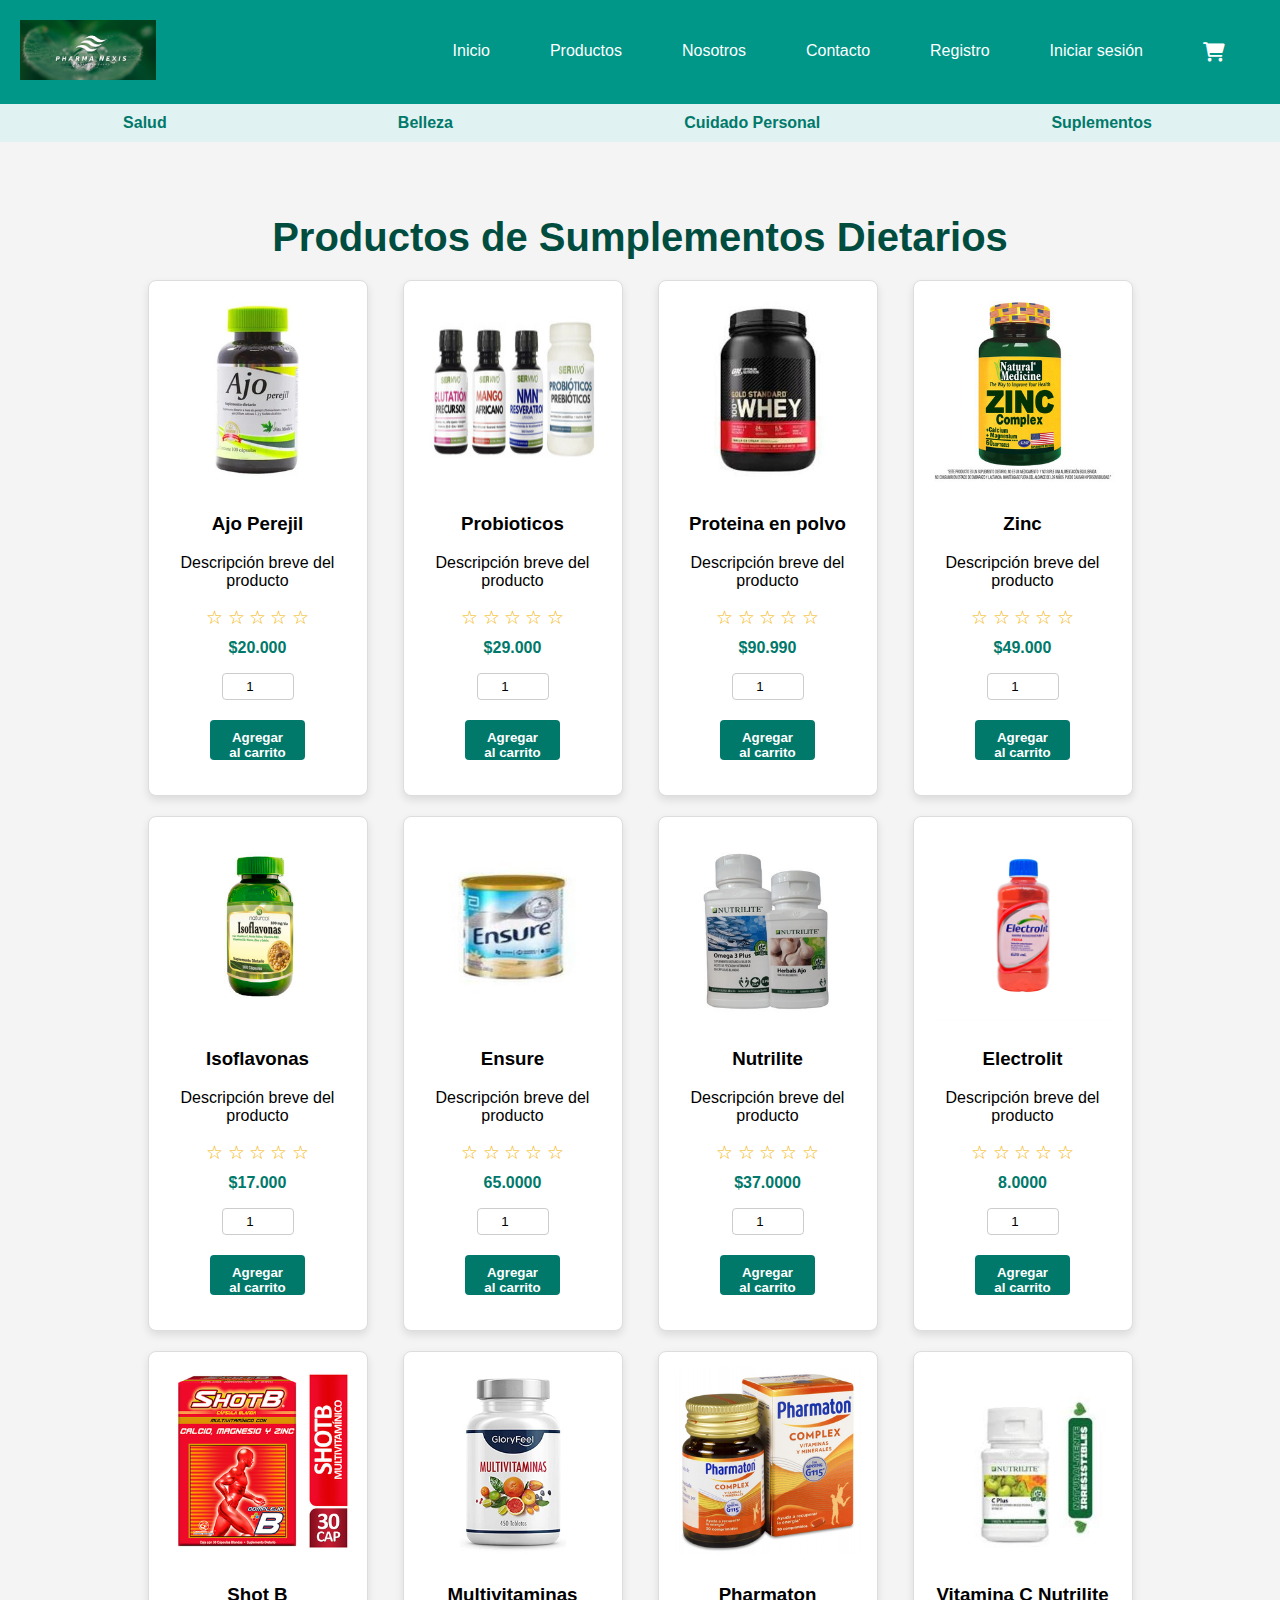
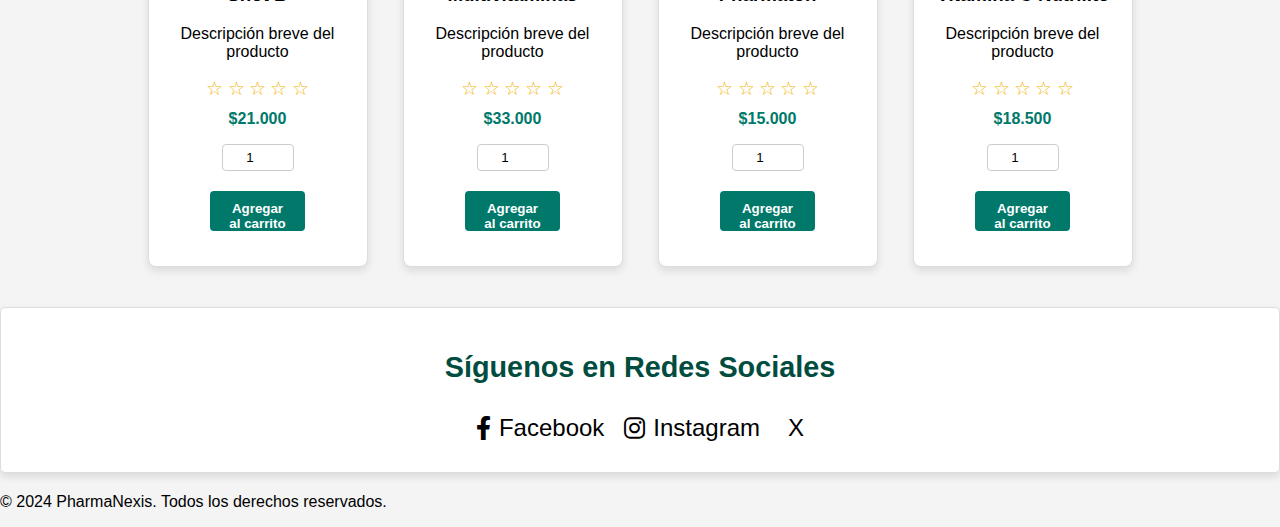
<file: Categoria_Suplementos.html>
<!DOCTYPE html>
<html lang="es">
<head>
    <meta charset="UTF-8">
    <meta name="viewport" content="width=device-width, initial-scale=1.0">
    <title>Productos de la Categoría</title>
    <link rel="stylesheet" href="styles.css">
    <!-- Incluir Font Awesome para los iconos -->
    <link rel="stylesheet" href="https://cdnjs.cloudflare.com/ajax/libs/font-awesome/6.0.0-beta3/css/all.min.css">
</head>
<body>
    <!-- Header con navegación principal -->
    
    <header>
        <div class="logo">
            <a href="index.html">
                <img src="imagenes/index/logo.jpeg" alt="PharmaNexis">
            </a>
        </div>
        <div class="logo-container">
            
        </div>
        <nav>
            <ul>
                <li><a href="index.html" class="btn-inicio">Inicio</a></li>
                <li><a href="Productos.html">Productos</a></li>
                <li><a href="Nosotros.html">Nosotros</a></li>
                <li><a href="index.html#contacto">Contacto</a></li>
                <li id="user-btn" style="display:none"><a href="Perfil.html" id="username-display"></a></li>
                <li id="registro-btn"><a href="Registro.html">Registro</a></li>
                <li id="login-btn"><a href="Login.html">Iniciar sesión</a></li>
                <li><a href="#carrito" class="cart-icon"><i class="fas fa-shopping-cart"></i></a></li>
            </ul>
        </nav>
    </header>
    <!-- Menú de Categorías (ubicado debajo del header) -->
    <nav id="menu-categorias">
        <ul>
            <li><a href="Categoria_Salud.html">Salud</a></li>
            <li><a href="Categoria_Belleza.html">Belleza</a></li>
            <li><a href="Categoria_Cuidadopersonal.html">Cuidado Personal</a></li>
            <li><a href="Categoria_Suplementos.html">Suplementos</a></li>
           
        </ul>
    </nav>

  

    <section id="portafolio-productos">
        <h2>Productos de Sumplementos Dietarios</h2>
        <div class="cards-container">
            
            <div class="card">
                <img src="imagenes/Productos/Suplemento/AJO-PEREJIL.jpg" alt="Producto 1">
                <div class="card-info">
                    <h3>Ajo Perejil</h3>
                    <p>Descripción breve del producto </p>
                    <div class="rating" data-rating="0">
                        <span class="star" data-value="1">&#9734;</span>
                    <span class="star" data-value="2">&#9734;</span>
                    <span class="star" data-value="3">&#9734;</span>
                    <span class="star" data-value="4">&#9734;</span>
                    <span class="star" data-value="5">&#9734;</span>
                    </div>
                    <p class="price">$20.000</p>
                    <form class="add-to-cart-form">
                        <input type="number" name="quantity" min="1" value="1" class="quantity-input">
                        <button type="submit" class="btn-add-to-cart">Agregar al carrito</button>
                    </form>
                </div>
            </div>
    
         
            <div class="card">
                <img src="imagenes/Productos/Suplemento/SUPL. GRUPO.jpg" alt="Producto 2">
                <div class="card-info">
                    <h3>Probioticos</h3>
                    <p>Descripción breve del producto </p>
                    <div class="rating" data-rating="0">
                        <span class="star" data-value="1">&#9734;</span>
                    <span class="star" data-value="2">&#9734;</span>
                    <span class="star" data-value="3">&#9734;</span>
                    <span class="star" data-value="4">&#9734;</span>
                    <span class="star" data-value="5">&#9734;</span>
                    </div>
                    <p class="price">$29.000</p>
                    <form class="add-to-cart-form">
                        <input type="number" name="quantity" min="1" value="1" class="quantity-input">
                        <button type="submit" class="btn-add-to-cart">Agregar al carrito</button>
                    </form>
                </div>
            </div>
    
           
            <div class="card">
                <img src="imagenes/Productos/Suplemento/SUPL. WHEY.jpg" alt="Producto 3">
                <div class="card-info">
                    <h3>Proteina en polvo</h3>
                    <p>Descripción breve del producto </p>
                    <div class="rating" data-rating="0">
                        <span class="star" data-value="1">&#9734;</span>
                    <span class="star" data-value="2">&#9734;</span>
                    <span class="star" data-value="3">&#9734;</span>
                    <span class="star" data-value="4">&#9734;</span>
                    <span class="star" data-value="5">&#9734;</span>
                    </div>
                    <p class="price">$90.990</p>
                    <form class="add-to-cart-form">
                        <input type="number" name="quantity" min="1" value="1" class="quantity-input">
                        <button type="submit" class="btn-add-to-cart">Agregar al carrito</button>
                    </form>
                </div>
            </div>
    
            
            <div class="card">
                <img src="imagenes/Productos/Suplemento/SUPL. ZINC.jpg" alt="Producto 4">
                <div class="card-info">
                    <h3>Zinc</h3>
                    <p>Descripción breve del producto </p>
                    <div class="rating" data-rating="0">
                        <span class="star" data-value="1">&#9734;</span>
                    <span class="star" data-value="2">&#9734;</span>
                    <span class="star" data-value="3">&#9734;</span>
                    <span class="star" data-value="4">&#9734;</span>
                    <span class="star" data-value="5">&#9734;</span>
                    </div>
                    <p class="price">$49.000</p>
                    <form class="add-to-cart-form">
                        <input type="number" name="quantity" min="1" value="1" class="quantity-input">
                        <button type="submit" class="btn-add-to-cart">Agregar al carrito</button>
                    </form>
                </div>
            </div>
            
            <div class="card">
                <img src="imagenes/Productos/Suplemento/SUPL.ISOFLAVONAS.jpg" alt="Producto 5">
                <div class="card-info">
                    <h3>Isoflavonas</h3>
                    <p>Descripción breve del producto </p>
                    <div class="rating" data-rating="0">
                        <span class="star" data-value="1">&#9734;</span>
                    <span class="star" data-value="2">&#9734;</span>
                    <span class="star" data-value="3">&#9734;</span>
                    <span class="star" data-value="4">&#9734;</span>
                    <span class="star" data-value="5">&#9734;</span>
                    </div>
                    <p class="price">$17.000</p>
                    <form class="add-to-cart-form">
                        <input type="number" name="quantity" min="1" value="1" class="quantity-input">
                        <button type="submit" class="btn-add-to-cart">Agregar al carrito</button>
                    </form>
                </div>
            </div>
    
          
            <div class="card">
                <img src="imagenes/Productos/Suplemento/SUPL. ENSURE.jpg" alt="Producto 6">
                <div class="card-info">
                      <h3>Ensure</h3>
                    <p>Descripción breve del producto </p>
                    <div class="rating" data-rating="0">
                        <span class="star" data-value="1">&#9734;</span>
                    <span class="star" data-value="2">&#9734;</span>
                    <span class="star" data-value="3">&#9734;</span>
                    <span class="star" data-value="4">&#9734;</span>
                    <span class="star" data-value="5">&#9734;</span>
                    </div>
                    <p class="price">65.0000</p>
                    <form class="add-to-cart-form">
                        <input type="number" name="quantity" min="1" value="1" class="quantity-input">
                        <button type="submit" class="btn-add-to-cart">Agregar al carrito</button>
                    </form>
                </div>
            </div>
    
      
            <div class="card">
                <img src="imagenes/Productos/Suplemento/SUPL. NUTRILITES.jpg" alt="Producto 7">
                <div class="card-info">
                    <h3>Nutrilite</h3>
                    <p>Descripción breve del producto </p>
                    <div class="rating" data-rating="0">
                        <span class="star" data-value="1">&#9734;</span>
                    <span class="star" data-value="2">&#9734;</span>
                    <span class="star" data-value="3">&#9734;</span>
                    <span class="star" data-value="4">&#9734;</span>
                    <span class="star" data-value="5">&#9734;</span>
                    </div>
                    <p class="price">$37.0000</p>
                    <form class="add-to-cart-form">
                        <input type="number" name="quantity" min="1" value="1" class="quantity-input">
                        <button type="submit" class="btn-add-to-cart">Agregar al carrito</button>
                    </form>
                </div>
            </div>
    
            <div class="card">
                <img src="imagenes/Productos/Suplemento/00019149_MED.jpg" alt="Producto 8">
                <div class="card-info">
                    <h3>Electrolit</h3>
                    <p>Descripción breve del producto </p>
                    <div class="rating" data-rating="0">
                        <span class="star" data-value="1">&#9734;</span>
                    <span class="star" data-value="2">&#9734;</span>
                    <span class="star" data-value="3">&#9734;</span>
                    <span class="star" data-value="4">&#9734;</span>
                    <span class="star" data-value="5">&#9734;</span>
                    </div>
                    <p class="price">8.0000</p>
                    <form class="add-to-cart-form">
                        <input type="number" name="quantity" min="1" value="1" class="quantity-input">
                        <button type="submit" class="btn-add-to-cart">Agregar al carrito</button>
                    </form>
                </div>
        </div>
        <div class="card">
            <img src="imagenes/Productos/Suplemento/Shot b.png" alt="Producto 9">
            <div class="card-info">
                <h3>Shot B</h3>
                <p>Descripción breve del producto </p>
                <div class="rating" data-rating="0">
                    <span class="star" data-value="1">&#9734;</span>
                <span class="star" data-value="2">&#9734;</span>
                <span class="star" data-value="3">&#9734;</span>
                <span class="star" data-value="4">&#9734;</span>
                <span class="star" data-value="5">&#9734;</span>
                </div>
                <p class="price">$21.000</p>
                <form class="add-to-cart-form">
                    <input type="number" name="quantity" min="1" value="1" class="quantity-input">
                    <button type="submit" class="btn-add-to-cart">Agregar al carrito</button>
                </form>
            </div>
        </div>

       
        <div class="card">
            <img src="imagenes/Productos/Suplemento/Multivitaminas.png" alt="Producto 10">
            <div class="card-info">
                <h3>Multivitaminas</h3>
                <p>Descripción breve del producto </p>
                <div class="rating" data-rating="0">
                    <span class="star" data-value="1">&#9734;</span>
                <span class="star" data-value="2">&#9734;</span>
                <span class="star" data-value="3">&#9734;</span>
                <span class="star" data-value="4">&#9734;</span>
                <span class="star" data-value="5">&#9734;</span>
                </div>
                <p class="price">$33.000</p>
                <form class="add-to-cart-form">
                    <input type="number" name="quantity" min="1" value="1" class="quantity-input">
                    <button type="submit" class="btn-add-to-cart">Agregar al carrito</button>
                </form>
            </div>
        </div>

       
        <div class="card">
            <img src="imagenes/Productos/Suplemento/Pharmaton.png" alt="Producto 11">
            <div class="card-info">
                <h3>Pharmaton</h3>
                <p>Descripción breve del producto </p>
                <div class="rating" data-rating="0">
                    <span class="star" data-value="1">&#9734;</span>
                <span class="star" data-value="2">&#9734;</span>
                <span class="star" data-value="3">&#9734;</span>
                <span class="star" data-value="4">&#9734;</span>
                <span class="star" data-value="5">&#9734;</span>
                </div>
                <p class="price">$15.000</p>
                <form class="add-to-cart-form">
                    <input type="number" name="quantity" min="1" value="1" class="quantity-input">
                    <button type="submit" class="btn-add-to-cart">Agregar al carrito</button>
                </form>
            </div>
        </div>

        <div class="card">
            <img src="imagenes/Productos/Suplemento/VITAMINA C NUTRILITE.jpg" alt="Producto 12">
            <div class="card-info">
                <h3>Vitamina C Nutrilite</h3>
                <p>Descripción breve del producto </p>
                <div class="rating" data-rating="0">
                    <span class="star" data-value="1">&#9734;</span>
                <span class="star" data-value="2">&#9734;</span>
                <span class="star" data-value="3">&#9734;</span>
                <span class="star" data-value="4">&#9734;</span>
                <span class="star" data-value="5">&#9734;</span>
                </div>
                <p class="price">$18.500</p>
                <form class="add-to-cart-form">
                    <input type="number" name="quantity" min="1" value="1" class="quantity-input">
                    <button type="submit" class="btn-add-to-cart">Agregar al carrito</button>
                </form>
            </div>
    </section>
    <section id="contacto">
        <div class="redes-sociales">
            <h2>Síguenos en Redes Sociales</h2>
            <div class="social-icons">
                <!-- Facebook -->
                <a href="https://facebook.com/tu-farmacia" target="_blank">
                    <i class="fab fa-facebook-f"></i> Facebook
                </a>
    
                <!-- Instagram -->
                <a href="https://instagram.com/tu-farmacia" target="_blank">
                    <i class="fab fa-instagram"></i> Instagram
                </a>
    
                <!-- X (Twitter) -->
                <a href="https://twitter.com/tu-farmacia" target="_blank">
                    <i class="fab fa-x-twitter"></i> X
                </a>
            </div>
        </div>
    </section>
    </main>
    
    <footer>
        <p>&copy; 2024 PharmaNexis. Todos los derechos reservados.</p>
    </footer>
    <script>
        // Verificar el estado de inicio de sesión
        const isLoggedIn = localStorage.getItem('isLoggedIn');
        const usuarioActivo = JSON.parse(localStorage.getItem('usuarioActivo')); // Obtener el usuario activo
        
        if (isLoggedIn === 'true' && usuarioActivo) {
            // Ocultar los botones de iniciar sesión y registro
            document.getElementById('login-btn').style.display = 'none';
            document.getElementById('registro-btn').style.display = 'none';
    
            // Mostrar el botón del usuario con el nombre
            const userBtn = document.getElementById('user-btn');
            const usernameDisplay = document.getElementById('username-display');
            usernameDisplay.textContent = `${usuarioActivo.firstname}`; // Establecer el nombre del usuario
            userBtn.style.display = 'inline'; // Mostrar el botón con el nombre
        } 
    </script>
</body>
</html>
</file>
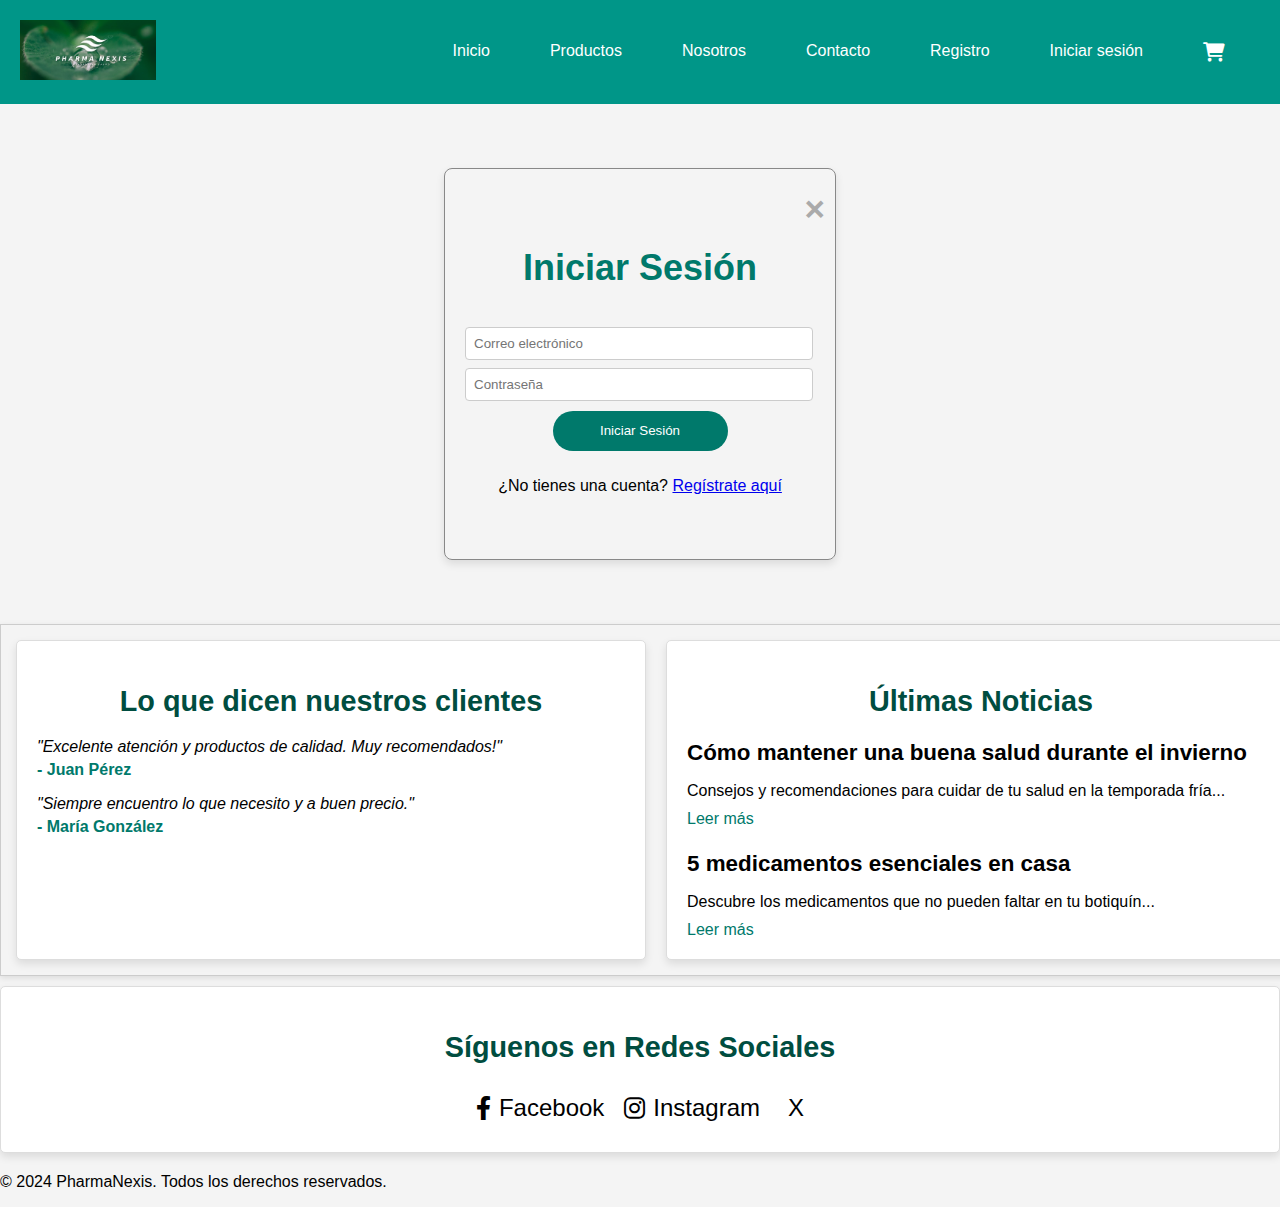
<file: Login.html>
<!DOCTYPE html>
<html lang="es">
<head>
    <meta charset="UTF-8">
    <meta name="viewport" content="width=device-width, initial-scale=1.0">
    <title>Login - PharmaNexis</title>
    <link rel="stylesheet" href="styles.css">
    <!-- Incluir Font Awesome para los iconos -->
    <link rel="stylesheet" href="https://cdnjs.cloudflare.com/ajax/libs/font-awesome/6.0.0-beta3/css/all.min.css">
</head>

<body>
    <header>
        <div class="logo">
            <a href="index.html">
                <img src="imagenes/index/logo.jpeg" alt="PharmaNexis">
            </a>
        </div>
        <div class="logo-container">
            
        </div>
        <nav>
            <ul>
               <li><a href="index.html" class="btn-inicio">Inicio</a></li> 
                <li><a href="Productos.html">Productos</a></li>
                <li><a href="Nosotros.html">Nosotros</a></li>
                <li><a href="index.html#contacto">Contacto</a></li>
                
                <li><a href="Registro.html">Registro</a></li>
                <li><a href="Login.html">Iniciar sesión</a></li>
                <li><a href="#carrito" class="cart-icon"><i class="fas fa-shopping-cart"></i></a></li>
            </ul>
        </nav>
    </header>
    <div class="modal" id="modal-login">
        <div class="modal-content-login">
            <span class="close">&times;</span>
            <h2>Iniciar Sesión</h2>
            <form id="loginForm">
                <input type="email" id="loginEmail" placeholder="Correo electrónico" name="email" required>
                <input type="password" id="loginPassword" placeholder="Contraseña" name="password" required>
                <button type="submit">Iniciar Sesión</button>
            </form>
            <p>¿No tienes una cuenta? <a href="Registro.html">Regístrate aquí</a></p>
        </div>
    </div>
    
    <script>
   document.getElementById('loginForm').addEventListener('submit', function(e) {
    e.preventDefault();

    const email = document.getElementById('loginEmail').value;
    const password = document.getElementById('loginPassword').value;

    // Obtener usuarios almacenados
    let usuarios = JSON.parse(localStorage.getItem('usuarios')) || [];

    // Verificar si el usuario existe
    const usuario = usuarios.find(user => user.email === email && user.password === password);

    if (usuario) {
        // Guardar la información completa del usuario en localStorage al iniciar sesión
        localStorage.setItem('isLoggedIn', 'true');
        localStorage.setItem('usuarioActivo', JSON.stringify(usuario)); // Guardar el objeto completo del usuario

        // Redirigir al usuario a la página de inicio
        window.location.href = 'index.html';
    } else {
        alert('Correo electrónico o contraseña incorrectos.');
    }
});

</script>
    
<!-- Sección de Testimonios y Últimas Noticias -->
<section id="testimonios-noticias">
<div class="contenedor-testimonios-noticias">

  <!-- Bloque de Lo que piensan los clientes -->
  <div class="testimonios">
      <h2>Lo que dicen nuestros clientes</h2>
      <div class="testimonial">
          <p>"Excelente atención y productos de calidad. Muy recomendados!"</p>
          <span>- Juan Pérez</span>
      </div>
      <div class="testimonial">
          <p>"Siempre encuentro lo que necesito y a buen precio."</p>
          <span>- María González</span>
      </div>
  </div>
  
  <!-- Bloque de Últimas Noticias -->
  <div class="noticias">
      <h2>Últimas Noticias</h2>
      <div class="blog-post">
          <h3>Cómo mantener una buena salud durante el invierno</h3>
          <p>Consejos y recomendaciones para cuidar de tu salud en la temporada fría...</p>
          <a href="#">Leer más</a>
      </div>
      <div class="blog-post">
          <h3>5 medicamentos esenciales en casa</h3>
          <p>Descubre los medicamentos que no pueden faltar en tu botiquín...</p>
          <a href="#">Leer más</a>
      </div>
  </div>

</div>
</section>
<section id="contacto">
    <div class="redes-sociales">
        <h2>Síguenos en Redes Sociales</h2>
        <div class="social-icons">
            <!-- Facebook -->
            <a href="https://facebook.com/tu-farmacia" target="_blank">
                <i class="fab fa-facebook-f"></i> Facebook
            </a>

            <!-- Instagram -->
            <a href="https://instagram.com/tu-farmacia" target="_blank">
                <i class="fab fa-instagram"></i> Instagram
            </a>

            <!-- X (Twitter) -->
            <a href="https://twitter.com/tu-farmacia" target="_blank">
                <i class="fab fa-x-twitter"></i> X
            </a>
        </div>
    </div>
</section>
<footer>
    <p>&copy; 2024 PharmaNexis. Todos los derechos reservados.</p>
</footer>

</body>
</html>
</file>
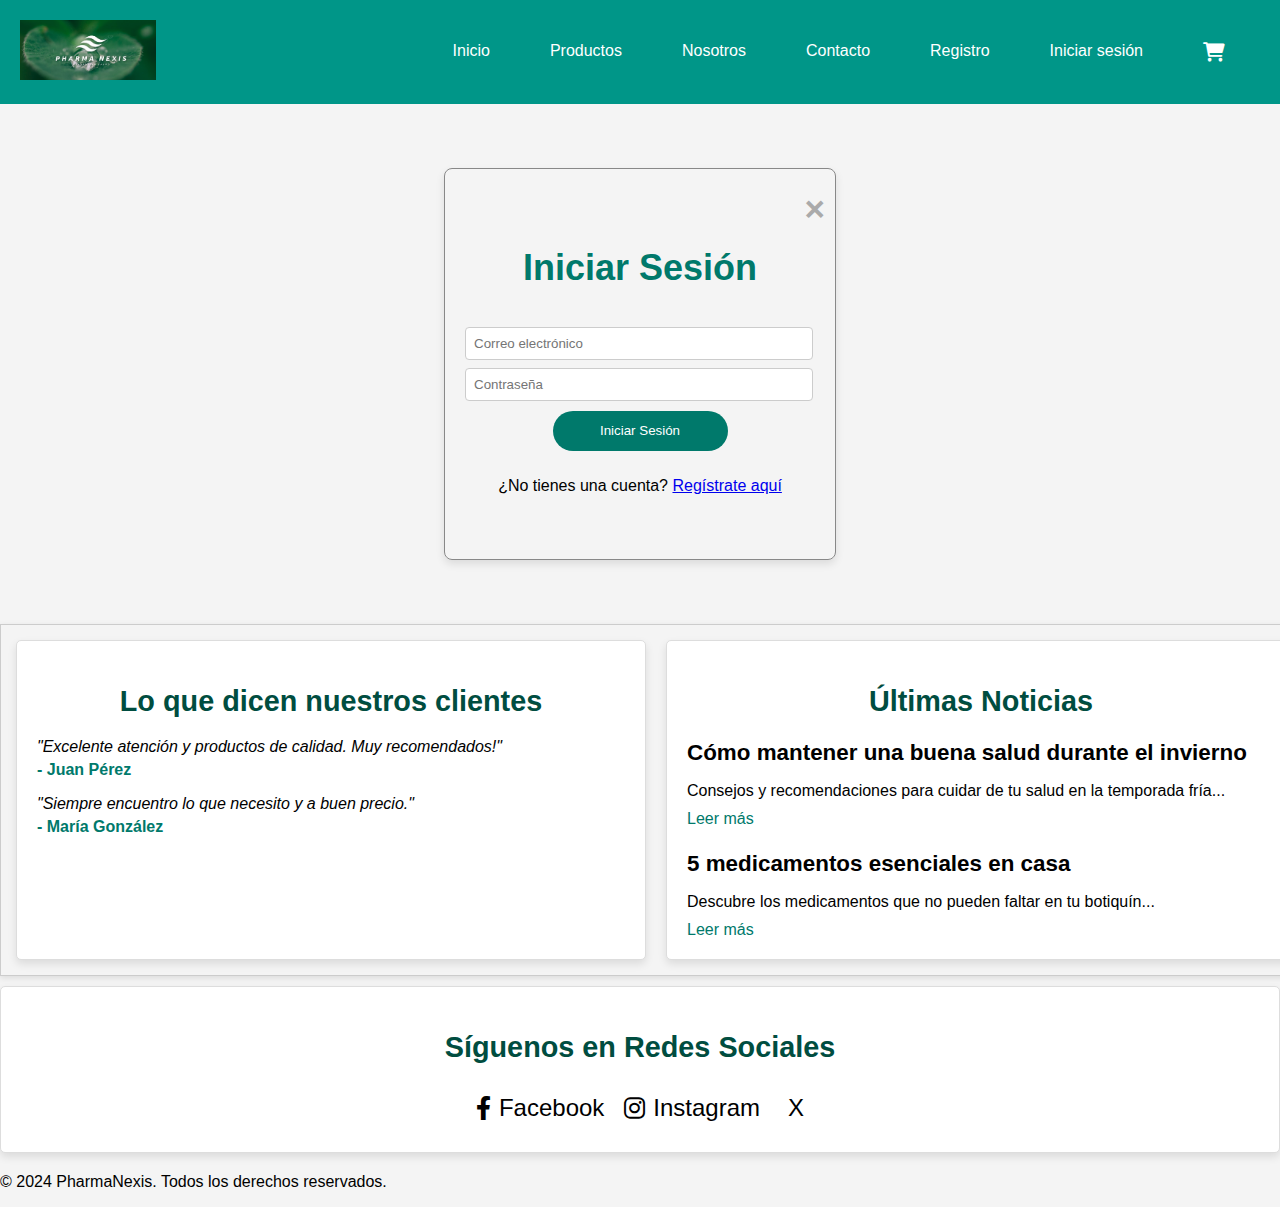
<file: Perfil.html>
<!DOCTYPE html>
<html lang="es">
<head>
    <meta charset="UTF-8">
    <meta name="viewport" content="width=device-width, initial-scale=1.0">
    <title>Perfil - PharmaNexis</title>
    <link rel="stylesheet" href="styles.css">
    <link rel="stylesheet" href="https://cdnjs.cloudflare.com/ajax/libs/font-awesome/6.0.0-beta3/css/all.min.css">
    <style>
        body {
            font-family: Arial, sans-serif;
            margin: 20px;
        }
        .modal-content {
            width: 600px;
            padding: 20px;
            border: 1px solid #ccc;
            box-shadow: 0 4px 8px rgba(0, 0, 0, 0.1);
            background-color: #fff;
        }
        h2 {
            margin-top: 0;
        }
        .info, .edit-info {
            margin: 10px 0;
        }
        .logout-btn, .save-btn {
            margin-top: 20px;
            padding: 10px;
            background-color: #4CAF50; /* Verde para guardar */
            color: white;
            border: none;
            cursor: pointer;
            font-size: 16px;
        }
        .logout-btn:hover {
            background-color: #c62828; /* Rojo para cerrar sesión */
        }
        .save-btn:hover {
            background-color: #45a049; /* Verde oscuro para guardar */
        }
    </style>
</head>
<body>
    <header>
        <div class="logo">
            <a href="index.html">
                <img src="imagenes/index/logo.jpeg" alt="PharmaNexis">
            </a>
        </div>
        <nav>
            <ul>
                <li><a href="index.html" class="btn-inicio">Inicio</a></li>
                <li><a href="Productos.html">Productos</a></li>
                <li><a href="Nosotros.html">Nosotros</a></li>
                <li><a href="index.html#contacto">Contacto</a></li>
                <li><a href="Login.html">Iniciar sesión</a></li>
            </ul>
        </nav>
    </header>

    <div class="modal-content">
        <h2>Perfil del Usuario</h2>
        <div class="info" id="nombreUsuario"></div>
        <div class="info" id="emailUsuario"></div>
        <div class="info" id="cumpleUsuario"></div>
        <div class="info" id="direccion1Usuario"></div>
        <div class="info" id="direccion2Usuario"></div>
        <div class="info" id="telefonoUsuario"></div>

        <h2>Editar Información</h2>
        <div class="edit-info">
            <label for="direccion1">Dirección 1:</label>
            <input type="text" id="editDireccion1" placeholder="Dirección 1">
        </div>
        <div class="edit-info">
            <label for="direccion2">Dirección 2:</label>
            <input type="text" id="editDireccion2" placeholder="Dirección 2">
        </div>
        <div class="edit-info">
            <label for="telefono">Número de celular:</label>
            <input type="tel" id="editTelefono" placeholder="Número de celular">
        </div>
        <div class="edit-info">
            <label for="birthday">Fecha de nacimiento:</label>
            <input type="date" id="editBirthday">
        </div>

        <button class="save-btn" id="saveBtn">Guardar cambios</button>
        <button class="logout-btn" id="logoutBtn">Cerrar sesión</button>
    </div>
    

    <script>
        // Obtener la información del usuario activo desde localStorage
        const usuarioActivo = JSON.parse(localStorage.getItem('usuarioActivo'));
        // Verificar si hay un usuario activo
        if (!usuarioActivo) {
            window.location.href = "Login.html"
        } else {
            // Mostrar la información del usuario
            document.getElementById('nombreUsuario').textContent = `Nombre: ${usuarioActivo.firstname} ${usuarioActivo.lastname}`;
            document.getElementById('emailUsuario').textContent = `Correo: ${usuarioActivo.email}`;
            document.getElementById('cumpleUsuario').textContent = `Cumpleaños: ${usuarioActivo.birthday}`;
            document.getElementById('direccion1Usuario').textContent = `Dirección 1: ${usuarioActivo.direccion1}`;
            document.getElementById('direccion2Usuario').textContent = `Dirección 2: ${usuarioActivo.direccion2}`;
            document.getElementById('telefonoUsuario').textContent = `Número de celular: ${usuarioActivo.telefono}`;
              // Prellenar los campos de edición con la información actual
              document.getElementById('editDireccion1').value = usuarioActivo.direccion1;
            document.getElementById('editDireccion2').value = usuarioActivo.direccion2;
            document.getElementById('editTelefono').value = usuarioActivo.telefono;
            document.getElementById('editBirthday').value = usuarioActivo.birthday;
        }

        // Guardar cambios al hacer clic en el botón de guardar
        document.getElementById('saveBtn').addEventListener('click', function() {
            // Actualizar la información en el objeto de usuario
            usuarioActivo.direccion1 = document.getElementById('editDireccion1').value;
            usuarioActivo.direccion2 = document.getElementById('editDireccion2').value;
            usuarioActivo.telefono = document.getElementById('editTelefono').value;
            usuarioActivo.birthday = document.getElementById('editBirthday').value;

            // Guardar la información actualizada en localStorage
            localStorage.setItem('usuarioActivo', JSON.stringify(usuarioActivo));

            alert('Información actualizada correctamente.');
            // Opcional: Puedes recargar la página para mostrar los cambios
            location.reload();
        });

        document.getElementById('logoutBtn').addEventListener('click', function() {
    localStorage.removeItem('isLoggedIn');
    localStorage.removeItem('usuarioActivo');
    window.location.href = "Login.html"; // Redirigir al inicio de sesión
});
         // Mostrar el botón del usuario con el nombre
         const userBtn = document.getElementById('user-btn');
            const usernameDisplay = document.getElementById('username-display');
            usernameDisplay.textContent = usuarioActivo.firstname; // Establecer el nombre del usuario
            userBtn.style.display = 'inline'; // Mostrar el botón con el nombre
            // Lógica para cerrar sesión

document.getElementById('logoutBtn').addEventListener('click', function() {
    // Eliminar los datos de sesión de localStorage
    localStorage.removeItem('isLoggedIn');
    localStorage.removeItem('usuarioActivo');
    localStorage.removeItem('username');

    // Redirigir a la página de inicio de sesión
    window.location.href = 'Login.html';
});
    </script>
    
    
<!-- Sección de Testimonios y Últimas Noticias -->
<section id="testimonios-noticias">
    <div class="contenedor-testimonios-noticias">
    
      <!-- Bloque de Lo que piensan los clientes -->
      <div class="testimonios">
          <h2>Lo que dicen nuestros clientes</h2>
          <div class="testimonial">
              <p>"Excelente atención y productos de calidad. Muy recomendados!"</p>
              <span>- Juan Pérez</span>
          </div>
          <div class="testimonial">
              <p>"Siempre encuentro lo que necesito y a buen precio."</p>
              <span>- María González</span>
          </div>
      </div>
    
      <!-- Bloque de Últimas Noticias -->
      <div class="noticias">
          <h2>Últimas Noticias</h2>
          <div class="blog-post">
              <h3>Cómo mantener una buena salud durante el invierno</h3>
              <p>Consejos y recomendaciones para cuidar de tu salud en la temporada fría...</p>
              <a href="#">Leer más</a>
          </div>
          <div class="blog-post">
              <h3>5 medicamentos esenciales en casa</h3>
              <p>Descubre los medicamentos que no pueden faltar en tu botiquín...</p>
              <a href="#">Leer más</a>
          </div>
      </div>
    
    </div>
    </section>
    <section id="contacto">
        <div class="redes-sociales">
            <h2>Síguenos en Redes Sociales</h2>
            <div class="social-icons">
                <!-- Facebook -->
                <a href="https://facebook.com/tu-farmacia" target="_blank">
                    <i class="fab fa-facebook-f"></i> Facebook
                </a>
    
                <!-- Instagram -->
                <a href="https://instagram.com/tu-farmacia" target="_blank">
                    <i class="fab fa-instagram"></i> Instagram
                </a>
    
                <!-- X (Twitter) -->
                <a href="https://twitter.com/tu-farmacia" target="_blank">
                    <i class="fab fa-x-twitter"></i> X
                </a>
            </div>
        </div>
    </section>
    <footer>
        <p>&copy; 2024 PharmaNexis. Todos los derechos reservados.</p>
    </footer>
    
    </body>

    </html>
</file>
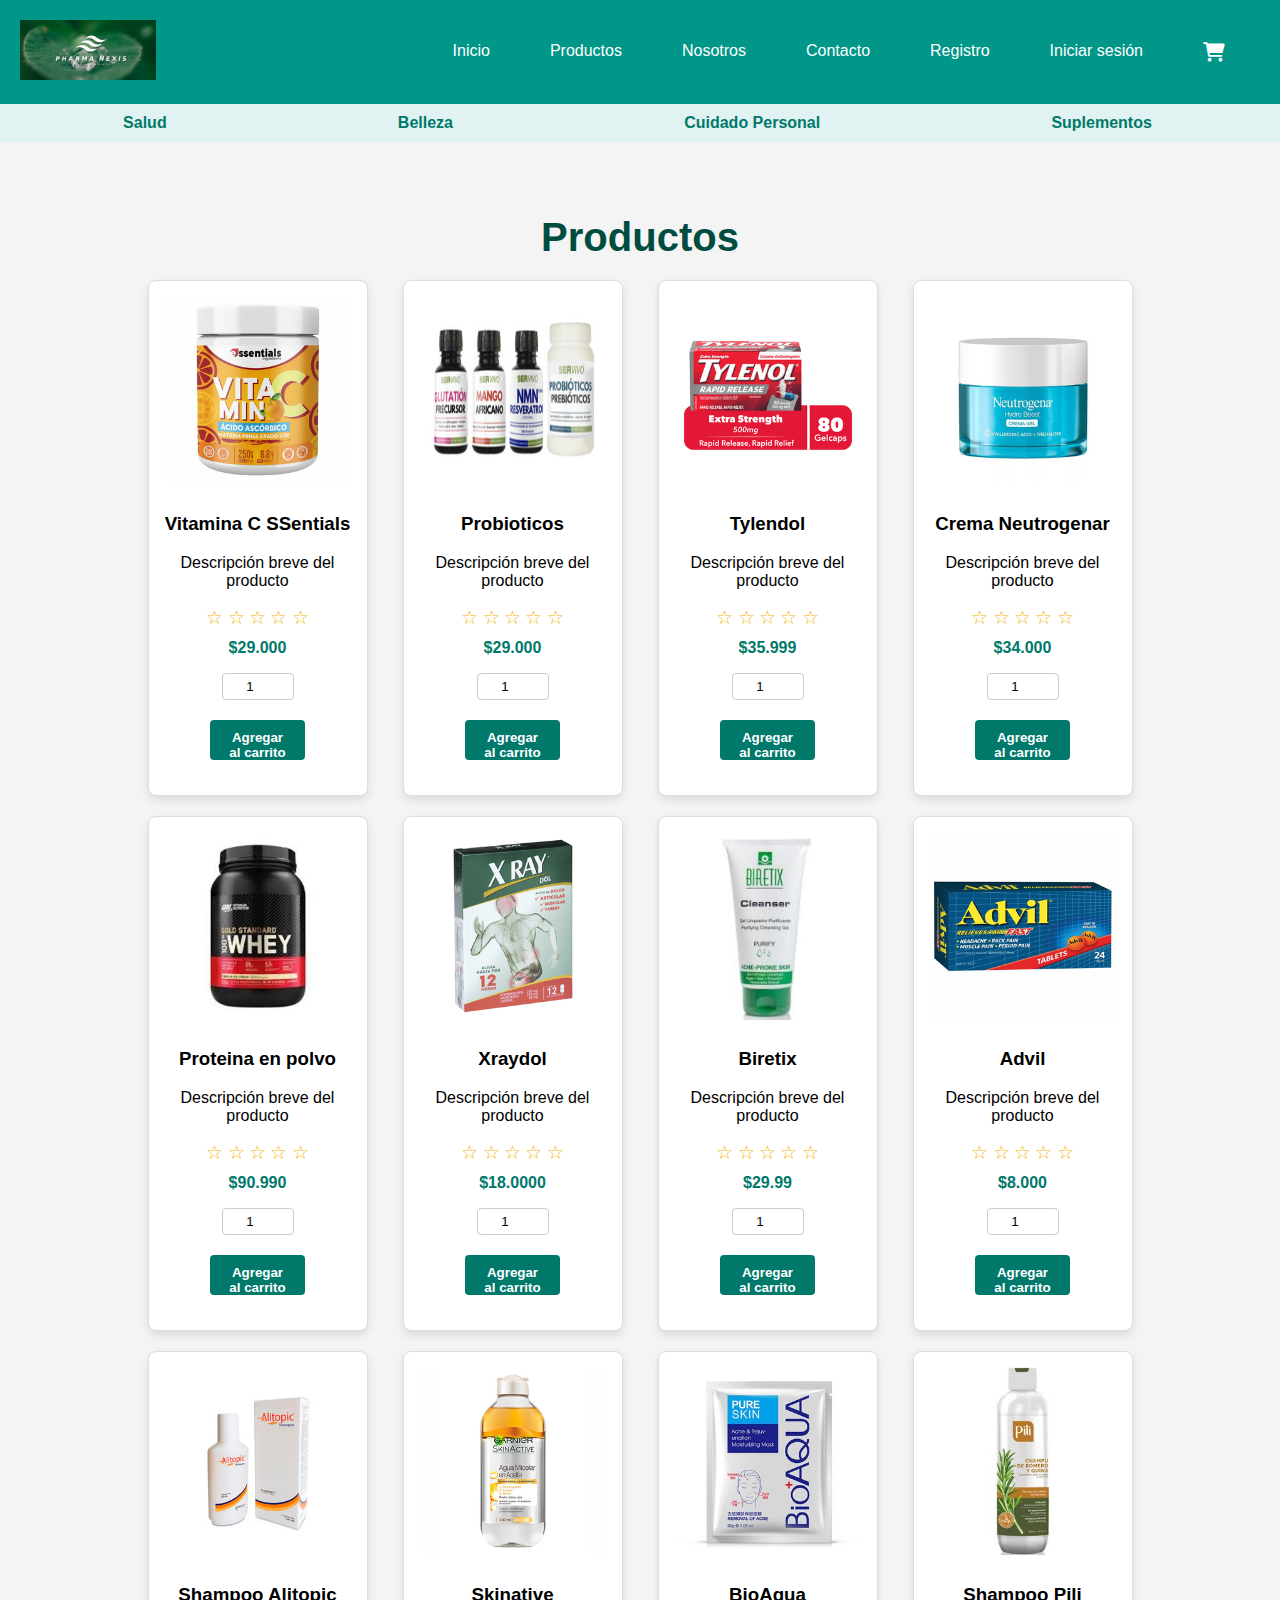
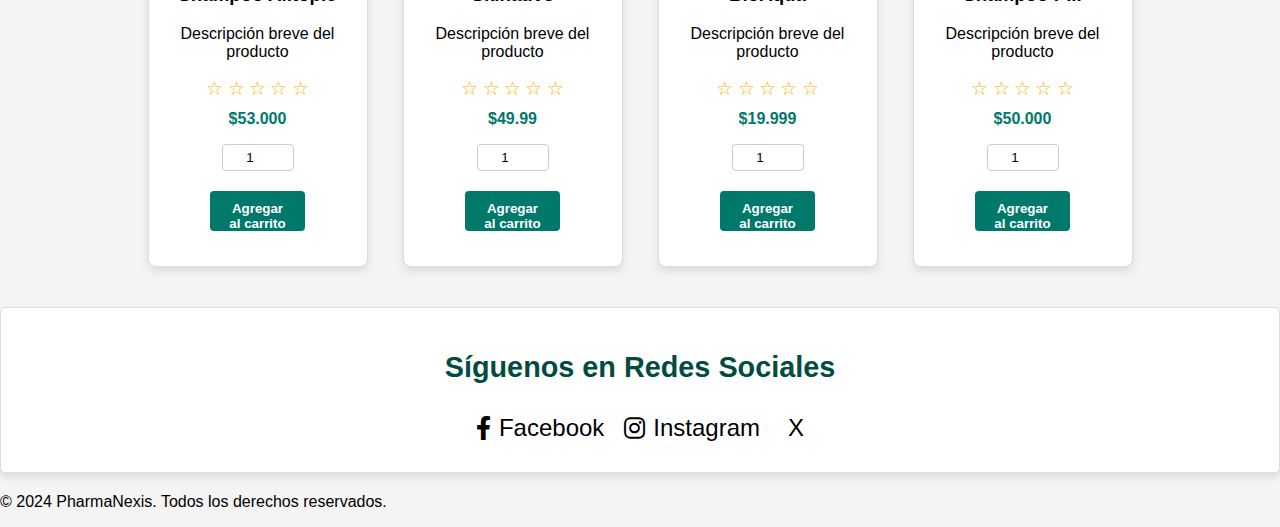
<file: Productos.html>
<!DOCTYPE html>
<html lang="es">
<head>
    <meta charset="UTF-8">
    <meta name="viewport" content="width=device-width, initial-scale=1.0">
    <title>Productos de la Categoría</title>
    <link rel="stylesheet" href="styles.css">
    <!-- Incluir Font Awesome para los iconos -->
    <link rel="stylesheet" href="https://cdnjs.cloudflare.com/ajax/libs/font-awesome/6.0.0-beta3/css/all.min.css">
</head>
<body>
    <!-- Header con navegación principal -->
    
    <header>
        <div class="logo">
            <a href="index.html">
                <img src="imagenes/index/logo.jpeg" alt="PharmaNexis">
            </a>
        </div>
        <div class="logo-container">
            
        </div>
        <nav>
            <ul>
                <li><a href="index.html" class="btn-inicio">Inicio</a></li>
                <li><a href="Productos.html">Productos</a></li>
                <li><a href="Nosotros.html">Nosotros</a></li>
                <li><a href="index.html#contacto">Contacto</a></li>
                <li id="user-btn" style="display:none"><a href="Perfil.html" id="username-display"></a></li>
                <li id="registro-btn"><a href="Registro.html">Registro</a></li>
                <li id="login-btn"><a href="Login.html">Iniciar sesión</a></li>
                <li><a href="#carrito" class="cart-icon"><i class="fas fa-shopping-cart"></i></a></li>
            </ul>
        </nav>
    </header>
    <!-- Menú de Categorías (ubicado debajo del header) -->
    <nav id="menu-categorias">
        <ul>
            <li><a href="Categoria_Salud.html">Salud</a></li>
            <li><a href="Categoria_Belleza.html">Belleza</a></li>
            <li><a href="Categoria_Cuidadopersonal.html">Cuidado Personal</a></li>
            <li><a href="Categoria_Suplementos.html">Suplementos</a></li>
          
        </ul>
    </nav>

    <!-- Contenido principal -->
  

    
    <section id="portafolio-productos">
        <h2>Productos</h2>
        <div class="cards-container">
            
            <div class="card">
                <img src="imagenes/Productos/Cuidado Personal/VITAMINA C SSENTIALS.jpg" alt="Producto 1">
                <div class="card-info">
                    <h3>Vitamina C SSentials</h3>
                    <p>Descripción breve del producto </p>
                    <div class="rating" data-rating="0">
                        <span class="star" data-value="1">&#9734;</span>
                    <span class="star" data-value="2">&#9734;</span>
                    <span class="star" data-value="3">&#9734;</span>
                    <span class="star" data-value="4">&#9734;</span>
                    <span class="star" data-value="5">&#9734;</span>
                    </div>
                    <p class="price">$29.000</p>
                    <form class="add-to-cart-form">
                        <input type="number" name="quantity" min="1" value="1" class="quantity-input">
                        <button type="submit" class="btn-add-to-cart">Agregar al carrito</button>
                    </form>
                </div>
            </div>
    
         
            <div class="card">
                <img src="imagenes/Productos/Suplemento/SUPL. GRUPO.jpg" alt="Producto 2">
                <div class="card-info">
                    <h3>Probioticos</h3>
                    <p>Descripción breve del producto </p>
                    <div class="rating" data-rating="0">
                        <span class="star" data-value="1">&#9734;</span>
                    <span class="star" data-value="2">&#9734;</span>
                    <span class="star" data-value="3">&#9734;</span>
                    <span class="star" data-value="4">&#9734;</span>
                    <span class="star" data-value="5">&#9734;</span>
                    </div>
                    <p class="price">$29.000</p>
                    <form class="add-to-cart-form">
                        <input type="number" name="quantity" min="1" value="1" class="quantity-input">
                        <button type="submit" class="btn-add-to-cart">Agregar al carrito</button>
                    </form>
                </div>
            </div>
           
            <div class="card">
                <img src="imagenes/Productos/Medicamentos/Tylendol.png" alt="Producto 3">
                <div class="card-info">
                    <h3>Tylendol</h3>
                    <p>Descripción breve del producto </p>
                    <div class="rating" data-rating="0">
                        <span class="star" data-value="1">&#9734;</span>
                    <span class="star" data-value="2">&#9734;</span>
                    <span class="star" data-value="3">&#9734;</span>
                    <span class="star" data-value="4">&#9734;</span>
                    <span class="star" data-value="5">&#9734;</span>
                    </div>
                    <p class="price">$35.999</p>
                    <form class="add-to-cart-form">
                        <input type="number" name="quantity" min="1" value="1" class="quantity-input">
                        <button type="submit" class="btn-add-to-cart">Agregar al carrito</button>
                    </form>
                </div>
            </div>
    
            
            <div class="card">
                <img src="imagenes/Productos/Cuidado Personal/CREMA NEUTROGENAR.jpg" alt="Producto 4">
                <div class="card-info">
                    <h3>Crema Neutrogenar</h3>
                    <p>Descripción breve del producto </p>
                    <div class="rating" data-rating="0">
                        <span class="star" data-value="1">&#9734;</span>
                    <span class="star" data-value="2">&#9734;</span>
                    <span class="star" data-value="3">&#9734;</span>
                    <span class="star" data-value="4">&#9734;</span>
                    <span class="star" data-value="5">&#9734;</span>
                    </div>
                    <p class="price">$34.000</p>
                    <form class="add-to-cart-form">
                        <input type="number" name="quantity" min="1" value="1" class="quantity-input">
                        <button type="submit" class="btn-add-to-cart">Agregar al carrito</button>
                    </form>
                </div>
            </div>
            
            <div class="card">
                <img src="imagenes/Productos/Suplemento/SUPL. WHEY.jpg" alt="Producto 5">
                <div class="card-info">
                    <h3>Proteina en polvo</h3>
                    <p>Descripción breve del producto </p>
                    <div class="rating" data-rating="0">
                        <span class="star" data-value="1">&#9734;</span>
                    <span class="star" data-value="2">&#9734;</span>
                    <span class="star" data-value="3">&#9734;</span>
                    <span class="star" data-value="4">&#9734;</span>
                    <span class="star" data-value="5">&#9734;</span>
                    </div>
                    <p class="price">$90.990</p>
                    <form class="add-to-cart-form">
                        <input type="number" name="quantity" min="1" value="1" class="quantity-input">
                        <button type="submit" class="btn-add-to-cart">Agregar al carrito</button>
                    </form>
                </div>
            </div>
    
          
            <div class="card">
                <img src="imagenes/Productos/Medicamentos/Xraydol.png" alt="Producto 6">
                <div class="card-info">
                    <h3>Xraydol</h3>
                    <p>Descripción breve del producto </p>
                    <div class="rating" data-rating="0">
                        <span class="star" data-value="1">&#9734;</span>
                    <span class="star" data-value="2">&#9734;</span>
                    <span class="star" data-value="3">&#9734;</span>
                    <span class="star" data-value="4">&#9734;</span>
                    <span class="star" data-value="5">&#9734;</span>
                    </div>
                    <p class="price">$18.0000</p>
                    <form class="add-to-cart-form">
                        <input type="number" name="quantity" min="1" value="1" class="quantity-input">
                        <button type="submit" class="btn-add-to-cart">Agregar al carrito</button>
                    </form>
                </div>
            </div>
    
      
            <div class="card">
                <img src="imagenes/Productos/Belleza/BIRETIX.jpg" alt="Producto 7">
                <div class="card-info">
                    <h3>Biretix</h3>
                    <p>Descripción breve del producto </p>
                    <div class="rating" data-rating="0">
                        <span class="star" data-value="1">&#9734;</span>
                    <span class="star" data-value="2">&#9734;</span>
                    <span class="star" data-value="3">&#9734;</span>
                    <span class="star" data-value="4">&#9734;</span>
                    <span class="star" data-value="5">&#9734;</span>
                    </div>
                    <p class="price">$29.99</p>
                    <form class="add-to-cart-form">
                        <input type="number" name="quantity" min="1" value="1" class="quantity-input">
                        <button type="submit" class="btn-add-to-cart">Agregar al carrito</button>
                    </form>
                </div>
            </div>
    
            <div class="card">
                <img src="imagenes/Productos/Medicamentos/Advil.png" alt="Producto 8">
                <div class="card-info">
                    <h3>Advil</h3>
                    <p>Descripción breve del producto </p>
                    <div class="rating" data-rating="0">
                        <span class="star" data-value="1">&#9734;</span>
                    <span class="star" data-value="2">&#9734;</span>
                    <span class="star" data-value="3">&#9734;</span>
                    <span class="star" data-value="4">&#9734;</span>
                    <span class="star" data-value="5">&#9734;</span>
                    </div>
                    <p class="price">$8.000</p>
                    <form class="add-to-cart-form">
                        <input type="number" name="quantity" min="1" value="1" class="quantity-input">
                        <button type="submit" class="btn-add-to-cart">Agregar al carrito</button>
                    </form>
                </div>
            </div>
        
        <div class="card">
            <img src="imagenes/Productos/Cuidado Personal/SHAMPOO ALITOPIC.jpg" alt="Producto 9">
            <div class="card-info">
                  <h3>Shampoo Alitopic</h3>
                <p>Descripción breve del producto </p>
                <div class="rating" data-rating="0">
                    <span class="star" data-value="1">&#9734;</span>
                <span class="star" data-value="2">&#9734;</span>
                <span class="star" data-value="3">&#9734;</span>
                <span class="star" data-value="4">&#9734;</span>
                <span class="star" data-value="5">&#9734;</span>
                </div>
                <p class="price">$53.000</p>
                <form class="add-to-cart-form">
                    <input type="number" name="quantity" min="1" value="1" class="quantity-input">
                    <button type="submit" class="btn-add-to-cart">Agregar al carrito</button>
                </form>
            </div>
        </div>


       
        <div class="card">
            <img src="imagenes/Productos/Belleza/SKINACTIVE.jpg" alt="Producto 10">
            <div class="card-info">
                <h3>Skinative</h3>
                <p>Descripción breve del producto </p>
                <div class="rating" data-rating="0">
                    <span class="star" data-value="1">&#9734;</span>
                <span class="star" data-value="2">&#9734;</span>
                <span class="star" data-value="3">&#9734;</span>
                <span class="star" data-value="4">&#9734;</span>
                <span class="star" data-value="5">&#9734;</span>
                </div>
                <p class="price">$49.99</p>
                <form class="add-to-cart-form">
                    <input type="number" name="quantity" min="1" value="1" class="quantity-input">
                    <button type="submit" class="btn-add-to-cart">Agregar al carrito</button>
                </form>
            </div>
        </div>

       
        <div class="card">
            <img src="imagenes/Productos/Belleza/BIOAQUA.jpg" alt="Producto 11">
            <div class="card-info">
                <h3>BioAqua</h3>
                <p>Descripción breve del producto </p>
                <div class="rating" data-rating="0">
                    <span class="star" data-value="1">&#9734;</span>
                <span class="star" data-value="2">&#9734;</span>
                <span class="star" data-value="3">&#9734;</span>
                <span class="star" data-value="4">&#9734;</span>
                <span class="star" data-value="5">&#9734;</span>
                </div>
                <p class="price">$19.999</p>
                <form class="add-to-cart-form">
                    <input type="number" name="quantity" min="1" value="1" class="quantity-input">
                    <button type="submit" class="btn-add-to-cart">Agregar al carrito</button>
                </form>
            </div>
            </div>
       
            <div class="card">
                <img src="imagenes/Productos/Cuidado Personal/SHAMPOO PILI.jpg" alt="Producto 12">
                <div class="card-info">
                    <h3>Shampoo Pili</h3>
                    <p>Descripción breve del producto </p>
                    <div class="rating" data-rating="0">
                        <span class="star" data-value="1">&#9734;</span>
                    <span class="star" data-value="2">&#9734;</span>
                    <span class="star" data-value="3">&#9734;</span>
                    <span class="star" data-value="4">&#9734;</span>
                    <span class="star" data-value="5">&#9734;</span>
                    </div>
                    <p class="price">$50.000</p>
                    <form class="add-to-cart-form">
                        <input type="number" name="quantity" min="1" value="1" class="quantity-input">
                        <button type="submit" class="btn-add-to-cart">Agregar al carrito</button>
                    </form>
                </div>
    </section>
    <section id="contacto">
        <div class="redes-sociales">
            <h2>Síguenos en Redes Sociales</h2>
            <div class="social-icons">
                <!-- Facebook -->
                <a href="https://facebook.com/tu-farmacia" target="_blank">
                    <i class="fab fa-facebook-f"></i> Facebook
                </a>
    
                <!-- Instagram -->
                <a href="https://instagram.com/tu-farmacia" target="_blank">
                    <i class="fab fa-instagram"></i> Instagram
                </a>
    
                <!-- X (Twitter) -->
                <a href="https://twitter.com/tu-farmacia" target="_blank">
                    <i class="fab fa-x-twitter"></i> X
                </a>
            </div>
        </div>
    </section>

    </main>
    
    <footer>
        <p>&copy; 2024 PharmaNexis. Todos los derechos reservados.</p>
    </footer>
    <script>
        // Verificar el estado de inicio de sesión
        const isLoggedIn = localStorage.getItem('isLoggedIn');
        const usuarioActivo = JSON.parse(localStorage.getItem('usuarioActivo')); // Obtener el usuario activo
        
        if (isLoggedIn === 'true' && usuarioActivo) {
            // Ocultar los botones de iniciar sesión y registro
            document.getElementById('login-btn').style.display = 'none';
            document.getElementById('registro-btn').style.display = 'none';
    
            // Mostrar el botón del usuario con el nombre
            const userBtn = document.getElementById('user-btn');
            const usernameDisplay = document.getElementById('username-display');
            usernameDisplay.textContent = `${usuarioActivo.firstname}`; // Establecer el nombre del usuario
            userBtn.style.display = 'inline'; // Mostrar el botón con el nombre
        }
    </script>
</body>
</html>
</file>
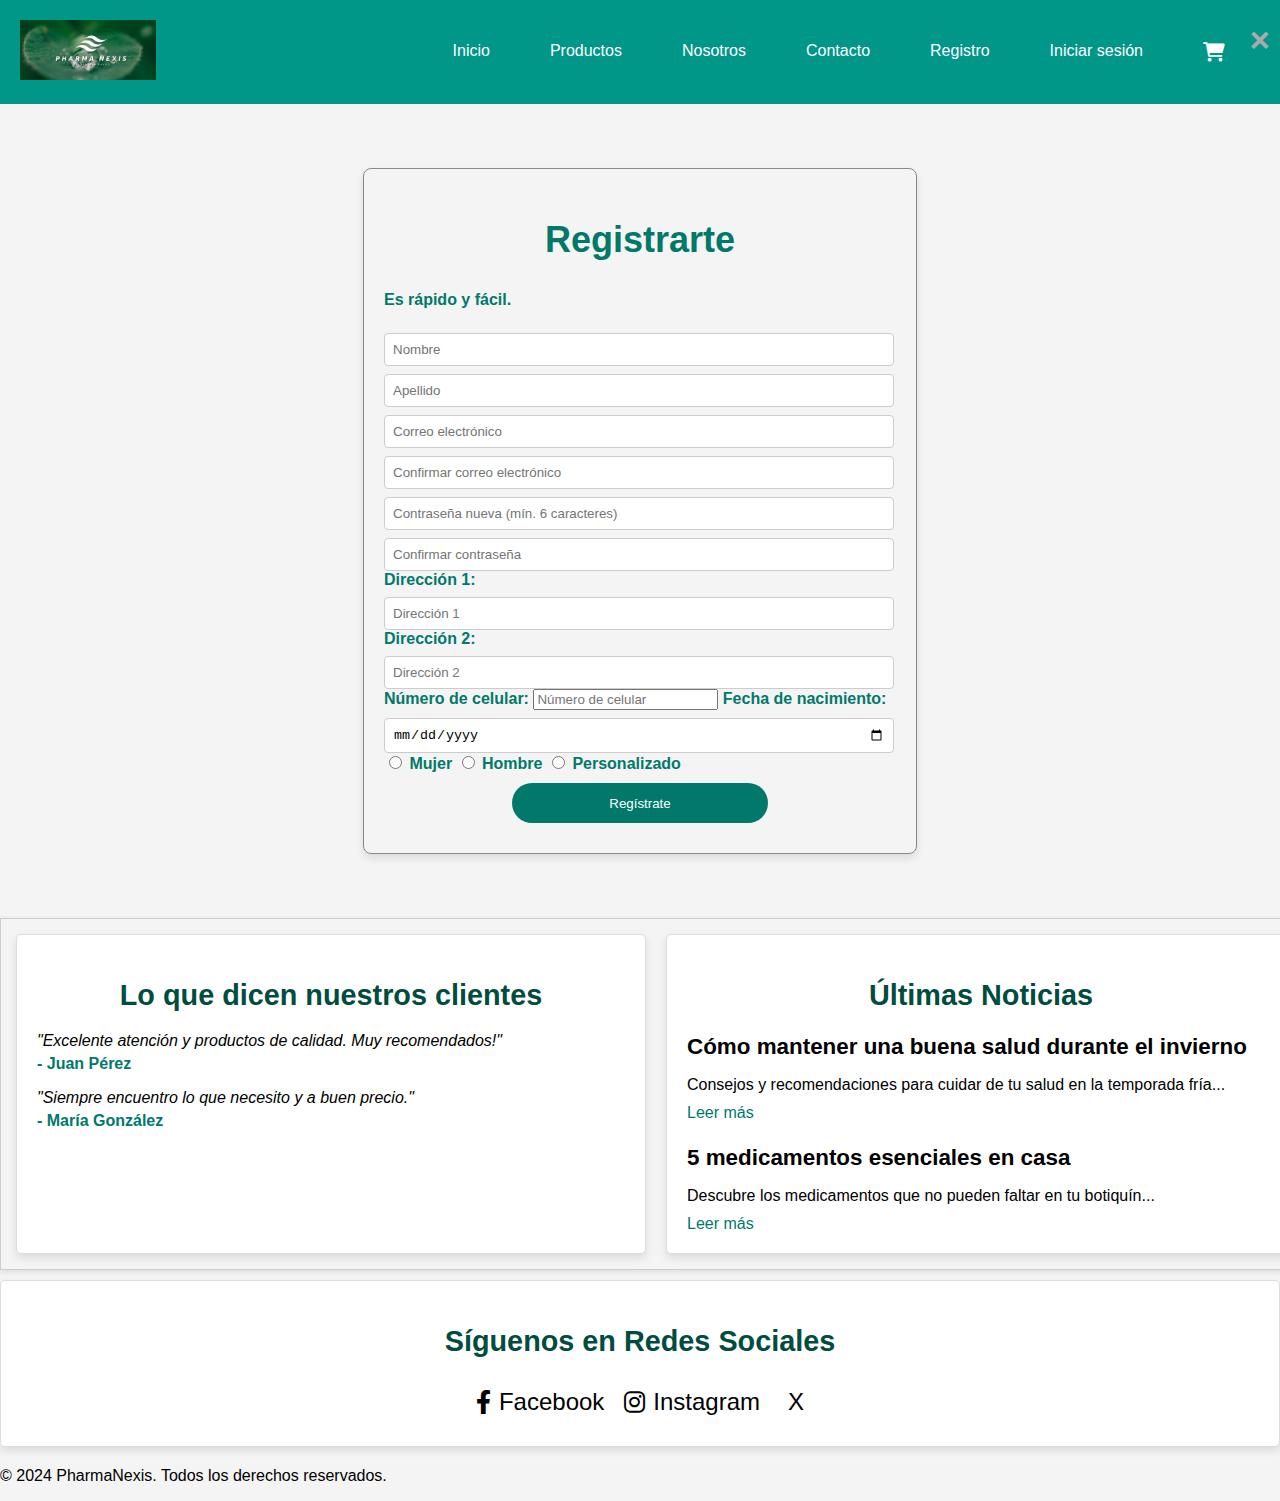
<file: Registro.html>
<!DOCTYPE html>
<html lang="es">
<head>
    <meta charset="UTF-8">
    <meta name="viewport" content="width=device-width, initial-scale=1.0">
    <title>Registro - PharmaNexis</title>
    <link rel="stylesheet" href="styles.css">
    <!-- Incluir Font Awesome para los iconos -->
    <link rel="stylesheet" href="https://cdnjs.cloudflare.com/ajax/libs/font-awesome/6.0.0-beta3/css/all.min.css">
</head>

<body>
    <header>
        <div class="logo">
            <a href="index.html">
                <img src="imagenes/index/logo.jpeg" alt="PharmaNexis">
            </a>
        </div>
        <div class="logo-container">
            
        </div>
        <nav>
            <ul>
               <li><a href="index.html" class="btn-inicio">Inicio</a></li> 
                <li><a href="Productos.html">Productos</a></li>
                <li><a href="Nosotros.html">Nosotros</a></li>
                <li><a href="index.html#contacto">Contacto</a></li>
                <li><a href="Registro.html">Registro</a></li>
                <li><a href="Login.html">Iniciar sesión</a></li>
                <li><a href="#carrito" class="cart-icon"><i class="fas fa-shopping-cart"></i></a></li>
            </ul>
        </nav>
    </header>
    <div class="modal" id="modal-registro">
        <div class="modal-content">
            <span class="close">&times;</span>
            <h2>Registrarte</h2>
            <p>Es rápido y fácil.</p>
            <form id="registroForm">
                <input type="text" placeholder="Nombre" id="firstname" required>
                <input type="text" placeholder="Apellido" id="lastname" required>
                <input type="email" placeholder="Correo electrónico" id="email" required>
                <input type="email" placeholder="Confirmar correo electrónico" id="confirm_email" required>
                <input type="password" placeholder="Contraseña nueva (mín. 6 caracteres)" id="password" required pattern="(?=.*\d)(?=.*[a-z])(?=.*[A-Z])(?=.*[\W]).{6,}" title="Debe contener al menos 6 caracteres, incluyendo un número y un carácter especial.">
                <input type="password" placeholder="Confirmar contraseña" id="confirm_password" required title="Confirmar contraseña">
                <label for="direccion1">Dirección 1:</label>
                <input type="text" id="direccion1" placeholder="Dirección 1" required>
                <label for="direccion2">Dirección 2:</label>
                <input type="text" id="direccion2" placeholder="Dirección 2">
                <label for="telefono">Número de celular:</label>
                <input type="tel" id="telefono" placeholder="Número de celular" required>
                <label for="birthday">Fecha de nacimiento:</label>
                <input type="date" id="birthday" name="birthday">
                <div class="gender">
                    <input type="radio" id="female" name="gender" value="female">
                    <label for="female">Mujer</label>
                    <input type="radio" id="male" name="gender" value="male">
                    <label for="male">Hombre</label>
                    <input type="radio" id="custom" name="gender" value="custom">
                    <label for="custom">Personalizado</label>
                </div>
                <button type="submit">Regístrate</button>
            </form>
        </div>
    </div>

    <script>
        document.getElementById('registroForm').addEventListener('submit', function(e) {
            e.preventDefault();

            const firstname = document.getElementById('firstname').value;
            const lastname = document.getElementById('lastname').value;
            const email = document.getElementById('email').value;
            const confirmEmail = document.getElementById('confirm_email').value;
            const password = document.getElementById('password').value;
            const confirmPassword = document.getElementById('confirm_password').value;
            const direccion1 = document.getElementById('direccion1').value;
            const direccion2 = document.getElementById('direccion2').value;
            const telefono = document.getElementById('telefono').value;
            const birthday = document.getElementById('birthday').value;
            const gender = document.querySelector('input[name="gender"]:checked')?.value || '';

            // Validación de correos electrónicos
            if (email !== confirmEmail) {
                alert('Los correos electrónicos no coinciden.');
                return;
            }

            // Validación de contraseñas
            if (password !== confirmPassword) {
                alert('Las contraseñas no coinciden.');
                return;
            }

            // Obtener usuarios almacenados o crear uno nuevo
            let usuarios = JSON.parse(localStorage.getItem('usuarios')) || [];
            const usuarioExistente = usuarios.find(user => user.email === email);
            if (usuarioExistente) {
                alert('El correo electrónico ya está registrado.');
                return;
            }

            // Almacenar el nuevo usuario
            const nuevoUsuario = { 
                firstname, 
                lastname, 
                email, 
                password, 
                birthday, 
                gender, 
                direccion1, 
                direccion2, 
                telefono 
            };
            usuarios.push(nuevoUsuario);
            localStorage.setItem('usuarios', JSON.stringify(usuarios));

            alert('Registro exitoso. Ahora puedes iniciar sesión.');
            window.location.href = 'Login.html';
        });
    </script>
    
<!-- Sección de Testimonios y Últimas Noticias -->
<section id="testimonios-noticias">
<div class="contenedor-testimonios-noticias">

  <!-- Bloque de Lo que piensan los clientes -->
  <div class="testimonios">
      <h2>Lo que dicen nuestros clientes</h2>
      <div class="testimonial">
          <p>"Excelente atención y productos de calidad. Muy recomendados!"</p>
          <span>- Juan Pérez</span>
      </div>
      <div class="testimonial">
          <p>"Siempre encuentro lo que necesito y a buen precio."</p>
          <span>- María González</span>
      </div>
  </div>

  <!-- Bloque de Últimas Noticias -->
  <div class="noticias">
      <h2>Últimas Noticias</h2>
      <div class="blog-post">
          <h3>Cómo mantener una buena salud durante el invierno</h3>
          <p>Consejos y recomendaciones para cuidar de tu salud en la temporada fría...</p>
          <a href="#">Leer más</a>
      </div>
      <div class="blog-post">
          <h3>5 medicamentos esenciales en casa</h3>
          <p>Descubre los medicamentos que no pueden faltar en tu botiquín...</p>
          <a href="#">Leer más</a>
      </div>
  </div>

</div>
</section>
<section id="contacto">
    <div class="redes-sociales">
        <h2>Síguenos en Redes Sociales</h2>
        <div class="social-icons">
            <!-- Facebook -->
            <a href="https://facebook.com/tu-farmacia" target="_blank">
                <i class="fab fa-facebook-f"></i> Facebook
            </a>

            <!-- Instagram -->
            <a href="https://instagram.com/tu-farmacia" target="_blank">
                <i class="fab fa-instagram"></i> Instagram
            </a>

            <!-- X (Twitter) -->
            <a href="https://twitter.com/tu-farmacia" target="_blank">
                <i class="fab fa-x-twitter"></i> X
            </a>
        </div>
    </div>
</section>
<footer>
    <p>&copy; 2024 PharmaNexis. Todos los derechos reservados.</p>
</footer>
</body>
</html>
</file>
<file: styles.css>
/* Estilos generales */

body {
    font-family: Arial, sans-serif;
    margin: 0;
    padding: 0;
    background-color: #f4f4f4;
}

/* Encabezado y navegación */

header {
    background-color: #009688; /* Color alusivo a la medicina */
    color: #fff;
    padding: 20px;
    display: flex;
    align-items: center;
    justify-content: space-between;
}

.logo img {
    height: 60px;
}

nav {
    background-color: #009688; /* Color de fondo del menú */
}

nav ul {
    list-style-type: none; /* Elimina los puntos de la lista */
    padding: 0; /* Elimina el padding */
    margin: 0; /* Elimina el margin */
    display: flex; /* Utiliza flexbox para alinear horizontalmente */
    justify-content: space-between; /* Espaciado uniforme entre los elementos */
}

nav ul li {
    margin: 0 15px; /* Espacio entre los elementos de la lista */
}

nav a {
    color: white; /* Color del texto de los enlaces */
    text-decoration: none; /* Sin subrayado */
    padding: 10px 15px; /* Padding interno para los enlaces */
    border-radius: 5px; /* Bordes redondeados */
    transition: background-color 0.3s; /* Transición para el efecto hover */
}

nav a:hover {
    background-color: #00796b; /* Color de fondo al pasar el ratón */
}

.cart-icon i {
    font-size: 1.2em; /* Tamaño del ícono */
    margin-right: 5px; /* Espacio entre el ícono y el texto (si hay) */
}

/* Mini Menú de Categorías */

#mini-menu {
    padding: 10px;
    background-color: #e0f2f1; /* Color suave para el menú */
    text-align: center;
}

.menu-btn {
    background-color: #004d40; /* Color verde oliva oscuro */
    color: #fff;
    border: none;
    padding: 10px 15px;
    margin: 5px;
    border-radius: 5px;
    cursor: pointer;
    transition: box-shadow 0.3s;
}

.menu-btn:hover {
    box-shadow: 0 4px 8px rgba(0, 0, 0, 0.2); /* Efecto de sombreado verde oliva */
}

#menu-content {
    display: none;
    background-color: #ffffff;
    box-shadow: 0 4px 8px rgba(0, 0, 0, 0.2); /* Sombra de menú */
    padding: 15px;
    position: absolute;
    top: 60px;
    left: 0;
    width: 100%;
}

.menu-section {
    display: none;
}

.menu-section ul {
    list-style: none;
    padding: 0;
    margin: 0;
}

.menu-section ul li {
    margin-bottom: 10px;
}

.menu-section ul li a {
    color: #00796b;
    text-decoration: none;
}

.menu-section ul li a:hover {
    text-decoration: underline;
}

/* Banner Principal */

#banner {
    position: relative;
    text-align: center;
    color: #fff;
    background: url('images/banner.jpg') no-repeat center center;
    background-size: cover;
    padding: 100px 20px;
}

.banner-content {
    color: #004d40; /* Color verde asociado a la medicina */
    padding: 20px;
    border-radius: 10px;
    display: inline-block;
    max-width: 80%;
    margin: 0 auto;
}

.banner-content h1 {
    font-size: 2.5rem;
}

.banner-content p {
    font-size: 1.2rem;
}

.btn-primary {
    background-color: #00796b; /* Color alusivo a la medicina */
    color: #fff;
    padding: 10px 20px;
    border-radius: 5px;
    text-decoration: none;
    font-weight: bold;
    transition: box-shadow 0.3s;
}

.btn-primary:hover {
    box-shadow: 0 4px 8px rgba(0, 0, 0, 0.2); /* Efecto de sombreado verde oliva */
}

/* Estilos para el banner publicitario */
#publicidad {
    width: 100%; /* El ancho total del contenedor principal */
    display: flex; /* Utiliza flexbox para centrar el contenido */
    justify-content: center; /* Centra el banner horizontalmente */
}

.banner-publicidad {
    position: relative; /* Para manejar la posición de los elementos hijos */
    width: 100%; /* Puedes ajustar este valor según lo que necesites */
    max-width: 2600px; /* Máximo ancho del banner */
    height: 600px; /* Altura del banner */
    overflow: hidden; /* Oculta cualquier contenido que se desborde */
}

.carousel {
    display: flex; /* Para mostrar las imágenes en una fila */
    transition: transform 0.5s ease; /* Transición suave al cambiar de imagen */
}



.carousel-image {
    width: 100%; /* Ancho de la imagen al 100% del contenedor */
    height: 100%; /* Altura de la imagen al 100% del contenedor */
    object-fit: cover; /* Ajusta la imagen para cubrir el contenedor */
}

/* Flechas */
.prev-btn, .next-btn {
    background-color: rgba(0, 0, 0, 0.5); /* Fondo semitransparente */
    color: white;
    border: none;
    font-size: 2.5rem;
    padding: 10px;
    cursor: pointer;
    position: absolute;
    top: 50%; /* Centrar verticalmente */
    transform: translateY(-50%);
    z-index: 9999; /* Asegurar que las flechas estén visibles */
    transition: background-color 0.3s ease;
    width: 50px;
    height: 50px;
    display: flex;
    align-items: center;
    justify-content: center;
}

/* Flecha izquierda */
.prev-btn {
    left: 10px;
}

/* Flecha derecha */
.next-btn {
    right: 10px;
}

/* Efecto hover en las flechas */
.prev-btn:hover, .next-btn:hover {
    background-color: rgba(0, 0, 0, 0.7);
}

/* Ocultar botones en pantallas pequeñas */
@media (max-width: 768px) {
    .prev-btn, .next-btn {
        font-size: 2rem;
        left: 5px;
        right: 5px;
    }
}

/* Ajustes para pantallas táctiles */
@media (hover: none) {
    .prev-btn, .next-btn {
        background-color: rgba(0, 0, 0, 0.7);
    }
}


/* Ofertas Especiales */

#ofertas {
    padding: 20px;
    text-align: center;
}



/* Estilos para las tarjetas de ofertas especiales */
h2 {
    font-size: 2.25rem; /* Esto asignaría 36px */
    
}

.cards-container {
    display: flex;
    justify-content: space-between;
    flex-wrap: wrap;
    gap: 10px;
    margin: 0 auto;
    padding: 0 10px;
    max-width: 1000px; /* Ajusta el valor según el ancho deseado */
}

.card {
    background-color: #fff;
    border: 1px solid #ddd;
    border-radius: 5px;
    padding: 10px;
    text-align: center;
    max-width: 220px; /* Ajusta el ancho máximo de las tarjetas */
    width: calc(25% - 10px); /* Ajusta el ancho en base al porcentaje del contenedor */
    box-sizing: border-box;
    transition: transform 0.3s ease-in-out;
    display: flex;
    flex-direction: column;
    align-items: center;
}

.card img {
    width: 100%;
    height: auto;
    display: block;
}

.card-info {
    padding: 10px;
}

.price {
    font-weight: bold;
    color: #00796b;
}

.card-link {
    display: block;
    text-decoration: none;
    color: inherit;
}

.card-link:hover .card {
    transform: scale(1.05);
}
.cart-icon i {
    font-size: 1.2em; /* Tamaño del ícono */
}
.add-to-cart-form {
    margin-top: 10px; /* Espacio superior */
    display: flex;
    flex-direction: column; /* Alinea los elementos verticalmente */
    align-items: flex-start; /* Alinea los elementos al inicio del contenedor */
}

.add-to-cart-form label {
    font-size: 0.9em; /* Tamaño del texto de la etiqueta */
    margin-bottom: 5px; /* Espacio debajo de la etiqueta */
}

.add-to-cart-form input {
    width: 60px; /* Ancho del campo de cantidad */
    margin-bottom: 10px; /* Espacio debajo del campo de cantidad */
    padding: 5px; /* Espacio interno del campo de cantidad */
    border: 1px solid #ccc; /* Borde del campo de cantidad */
    border-radius: 4px; /* Bordes redondeados del campo de cantidad */
}

.btn-add-to-cart {
    background-color: #00796b; /* Color de fondo del botón */
    color: white; /* Color del texto del botón */
    border: none; /* Sin borde */
    border-radius: 4px; /* Bordes redondeados del botón */
    padding: 10px 15px; /* Espacio interno del botón */
    cursor: pointer; /* Cambia el cursor al pasar sobre el botón */
    font-weight: bold; /* Texto en negrita */
    text-align: center; /* Centra el texto dentro del botón */
    width: 95px; /* Ancho del campo de cantidad */
}

.btn-add-to-cart:hover {
    background-color: #004d40; /* Color de fondo al pasar el cursor */
}
.subtitle {
    font-size: 2rem; /* Mismo tamaño de fuente que Productos Destacados */
    color: #004d40; /* Color verde oscuro consistente */
    margin-bottom: 20px; /* Mismo margen inferior */
    text-align: left; /* Alineado a la izquierda */
    padding-left: 20px; /* Margen izquierdo consistente */
}

/* Estilo para la sección Nuestros Recomendados */

#recomendados {
    padding: 40px;
    background-color: #f4f4f4;
}

#recomendados h2 {
    font-size: 2rem; /* Mismo tamaño de fuente que Productos Destacados */
    color: #004d40; /* Color verde oscuro consistente */
    margin-bottom: 20px; /* Mismo margen inferior */
    text-align: left; /* Alineado a la izquierda */
    padding-left: 20px; /* Margen izquierdo consistente */
}

/* Estilos para las tarjetas dentro de Nuestros Recomendados */
#recomendados .cards-container {
    display: flex;
    justify-content: space-between;
    flex-wrap: wrap;
    gap: 10px;
    margin: 0 auto;
    padding: 0 10px;
    max-width: 1000px; /* Ajusta el valor según el ancho deseado */
}

#recomendados .card {
    background-color: #fff;
    border: 1px solid #ddd;
    border-radius: 5px;
    padding: 10px;
    text-align: center;
    max-width: 220px; /* Ajusta el ancho máximo de las tarjetas */
    width: calc(25% - 10px); /* Ajusta el ancho en base al porcentaje del contenedor */
    box-sizing: border-box;
    transition: transform 0.3s ease-in-out;
    display: flex;
    flex-direction: column;
    align-items: center;
}

#recomendados .card img {
    width: 100%;
    height: auto;
    display: block;
}

#recomendados .card-info {
    padding: 10px;
}

#recomendados .price {
    font-weight: bold;
    color: #00796b; /* Color verde oscuro */
}
/* Estilo para la sección Salud y Medicamentos*/
#Salud {
    padding: 40px;
    background-color: #f4f4f4;
}
#Salud h2 {
    font-size: 2rem; /* Mismo tamaño de fuente que Productos Destacados */
    color: #004d40; /* Color verde oscuro consistente */
    margin-bottom: 20px; /* Mismo margen inferior */
    text-align: left; /* Alineado a la izquierda */
    padding-left: 20px; /* Margen izquierdo consistente */
}
    #Salud .cards-container {
        display: flex;
        justify-content: space-between;
        flex-wrap: wrap;
        gap: 10px;
        margin: 0 auto;
        padding: 0 10px;
        max-width: 1000px; /* Ajusta el valor según el ancho deseado */
    }
    
    #Salud  .card {
        background-color: #fff;
        border: 1px solid #ddd;
        border-radius: 5px;
        padding: 10px;
        text-align: center;
        max-width: 220px; /* Ajusta el ancho máximo de las tarjetas */
        width: calc(25% - 10px); /* Ajusta el ancho en base al porcentaje del contenedor */
        box-sizing: border-box;
        transition: transform 0.3s ease-in-out;
        display: flex;
        flex-direction: column;
        align-items: center;
    }
    
    #Salud  .card img {
        width: 100%;
        height: auto;
        display: block;
    }
    
    #Salud  .card-info {
        padding: 10px;
    }
    
    #Salud  .price {
        font-weight: bold;
        color: #00796b; /* Color verde oscuro */
}
/* Estilo para la sección Belleza */

#Belleza{
    padding: 40px;
    background-color: #f4f4f4;
}
#Belleza h2 {
    font-size: 2rem; /* Mismo tamaño de fuente que Productos Destacados */
    color: #004d40; /* Color verde oscuro consistente */
    margin-bottom: 20px; /* Mismo margen inferior */
    text-align: left; /* Alineado a la izquierda */
    padding-left: 20px; /* Margen izquierdo consistente */
}
    #Belleza .cards-container {
        display: flex;
        justify-content: space-between;
        flex-wrap: wrap;
        gap: 10px;
        margin: 0 auto;
        padding: 0 10px;
        max-width: 1000px; /* Ajusta el valor según el ancho deseado */
    }
    
    #Belleza  .card {
        background-color: #fff;
        border: 1px solid #ddd;
        border-radius: 5px;
        padding: 10px;
        text-align: center;
        max-width: 220px; /* Ajusta el ancho máximo de las tarjetas */
        width: calc(25% - 10px); /* Ajusta el ancho en base al porcentaje del contenedor */
        box-sizing: border-box;
        transition: transform 0.3s ease-in-out;
        display: flex;
        flex-direction: column;
        align-items: center;
    }
    
    #Belleza .card img {
        width: 100%;
        height: auto;
        display: block;
    }
    
    #Belleza .card-info {
        padding: 10px;
    }
    
    #Belleza  .price {
        font-weight: bold;
        color: #00796b; /* Color verde oscuro */
}
/* Estilo para el contenedor general de testimonios y noticias */

.testimonios h2, .noticias h2 {
    font-size: 1.8rem;
    color: #004d40;
    margin-bottom: 20px;
    text-align: center; /* Títulos centrados */
}
#testimonios-noticias {
    width: 100%; /* Ajustar según sea necesario */
    margin: 10px 0; /* Reducir el margen para menos espacio entre elementos */
    padding: 15px;
    border: 1px solid #ccc;
    box-shadow: 0 2px 6px rgba(0,0,0,0.1);
}

/* Contenedor que organiza la seccion de opiniones y noticias en paralelo */
.contenedor-testimonios-noticias {
    display: flex;
    justify-content: space-between;
    gap: 20px;
}

/* Estilos para la caja de testimonios */
.testimonios, .noticias {
    background-color: #fff;
    padding: 20px;
    border: 1px solid #ddd;
    border-radius: 5px;
    width: 48%; /* Cada bloque ocupa el 48% del ancho del contenedor */
    box-shadow: 0 4px 8px rgba(0, 0, 0, 0.1);
}

/* Estilos para los encabezados */
.testimonios h2, .noticias h2 {
    font-size: 1.8rem;
    color: #004d40;
    margin-bottom: 20px;
}

/* Estilos para los testimonios */
.testimonial {
    margin-bottom: 15px;
}

.testimonial p {
    font-style: italic;
    margin-bottom: 5px;
}

.testimonial span {
    font-weight: bold;
    color: #00796b;
}

/* Estilos para las noticias */
.blog-post h3 {
    font-size: 1.4rem;
    margin-bottom: 10px;
}

.blog-post p {
    margin-bottom: 10px;
}

.blog-post a {
    color: #00796b;
    text-decoration: none;
}

.blog-post a:hover {
    text-decoration: underline;
}
/* Estilo para el contenedor general de Información de Contacto y Redes Sociales */
#contacto-redes {
    padding: 40px;
    background-color: #f4f4f4;
}

/* Estilo para la sección de Información de Contacto */
.informacion-contacto, .redes-sociales {
    background-color: #fff;
    padding: 20px;
    border: 1px solid #ddd;
    border-radius: 5px;
    margin-bottom: 20px; /* Añade espacio entre bloques */
    box-shadow: 0 4px 8px rgba(0, 0, 0, 0.1);
}

/* Centrar los títulos de cada sección */
.informacion-contacto h2, .redes-sociales h2 {
    font-size: 1.8rem;
    color: #004d40;
    margin-bottom: 20px;
    text-align: center; /* Centramos los títulos */
}

/* Estilo para los íconos de redes sociales */
.redes-sociales .social-icons {
    display: flex;
    justify-content: center; /* Centramos los íconos */
    gap: 20px;
}

.redes-sociales .social-icons a img {
    width: 40px; /* Tamaño de los íconos */
    height: auto;
    transition: transform 0.3s ease-in-out;
}

.redes-sociales .social-icons a:hover img {
    transform: scale(1.1); /* Efecto de zoom al pasar el cursor */
}
/.modal {
    display: none; /* Hidden by default */
    position: fixed; /* Stay in place */
    z-index: 1; /* Sit on top */
    left: 0;
    top: 0;
    width: 100%; /* Full width */
    height: 100%; /* Full height */
    overflow: auto; /* Enable scroll if needed */
    background-color: rgb(0,0,0); /* Fallback color */
    background-color: rgba(0,0,0,0.4); /* Black w/ opacity */
}

.modal-content {
    width: 40%; /* Reduce el ancho; ajusta según necesites */
    padding: 20px; /* Reduce el padding si es necesario */
    margin: 5% auto; /* Ajusta el margen para centrar correctamente */
    border: 1px solid #888;
    border-radius: 8px; /* Mantiene las esquinas redondeadas */
    box-shadow: 0 4px 8px rgba(0,0,0,0.1);
}

.close {
    color: #aaa;
    float: right;
    font-size: 28px;
    font-weight: bold;
}

.close:hover,
.close:focus {
    color: black;
    text-decoration: none;
    cursor: pointer;
}

/* Additional styles for form inputs and labels */
input[type="text"], input[type="email"], input[type="password"], input[type="date"] {
    width: calc(100% - 20px); /* Ajusta el ancho de los inputs */
    padding: 8px; /* Reduce el padding si es necesario */
    margin-top: 8px; /* Ajusta el margen superior */
    border: 1px solid #ccc;
    border-radius: 4px;
}


button {
    width: 50%; /* Ajusta el ancho al 50% del contenedor */
    height: 40px; /* Más alto para un botón más grueso */
    padding: 10px 20px; /* Padding más amplio */
    margin: 10px auto; /* Centra el botón horizontalmente */
    background-color: #00796b;
    color: white;
    border: none;
    border-radius: 20px; /* Bordes redondeados */
    cursor: pointer;
    display: block; /* Asegura que el botón sea un bloque para que funcione el auto margin */
}
button:hover {
    opacity: 0.8;
}



/* Estilos para el formulario */
.form-container {
    margin: 20px 0; /* Ajustar el margen superior e inferior */
}
 .modal-content h2{
   color:  #00796b;
   text-align: center;

}
.modal-content label {
    color:  #00796b;
    font-weight: bold;
 }
 .modal-content p {
    color:  #00796b;
    font-weight: bold;
 }
 #menu-categorias {
    background-color: #e0f2f1;
    padding: 10px;
}

#menu-categorias ul {
    list-style: none;
    padding: 0;
    display: flex;
    justify-content: space-around;
}

#menu-categorias ul li {
    margin-right: 20px;
}

#menu-categorias ul li a {
    text-decoration: none;
    color: #00796b;
    font-weight: bold;
    padding: 10px 15px;
    border-radius: 5px;
    transition: background-color 0.3s;
}

#menu-categorias ul li a:hover {
    background-color: #004d40;
    color: white;
}
#portafolio-productos {
    padding: 40px;
    background-color: #f4f4f4;
    text-align: center;
}

#portafolio-productos h2 {
    font-size: 2.5rem;
    color: #004d40;
    margin-bottom: 20px;
}

.cards-container {
    display: grid;
    grid-template-columns: repeat(4, 1fr); /* 4 columnas */
    gap: 20px;
    justify-items: center;
}

.card {
    background-color: #fff;
    border: 1px solid #ddd;
    border-radius: 8px;
    padding: 15px;
    text-align: center;
    width: 100%;
    max-width: 220px;
    box-shadow: 0 4px 8px rgba(0, 0, 0, 0.1);
    transition: transform 0.3s ease-in-out;
}

.card img {
    width: 100%;
    height: auto;
    border-radius: 8px;
}

.card-info {
    padding: 10px 0;
}

.price {
    font-weight: bold;
    color: #00796b;
    margin-top: 10px;
}

.rating {
    margin: 5px 0;
}

.rating span {
    color: #f4b400; /* Color de las estrellas */
    font-size: 1.2rem;
}

.add-to-cart-form {
    margin-top: 10px;
    display: flex;
    flex-direction: column;
    align-items: center;
}

.quantity-input {
    width: 60px;
    margin-bottom: 10px;
    padding: 5px;
    border: 1px solid #ccc;
    border-radius: 4px;
    text-align: center;
}

.btn-add-to-cart {
    background-color: #00796b;
    color: white;
    border: none;
    border-radius: 4px;
    padding: 10px 15px;
    cursor: pointer;
    font-weight: bold;
    transition: background-color 0.3s;
}

.btn-add-to-cart:hover {
    background-color: #004d40;
}

.card:hover {
    transform: scale(1.05);
}
/* Estilo para la ventana modal_content_Nosotros*/

.modal-content_Nosotros {
    background-color: #fff;
    padding: 20px;
    border-radius: 10px;
    box-shadow: 0 4px 8px rgba(0, 0, 0, 0.1); /* Sombreado */
    max-width: 900px; /* Ampliado para dar más espacio */
    margin: 50px auto;
    font-family: 'Arial', sans-serif;
}
h2
{
    color: #00796b;
text-align: center; 
}
/* Contenedor principal para las dos cajas */
.about-us-container {
    display: grid;
    grid-template-columns: 1fr 1fr; /* Dos columnas iguales */
    gap: 20px; /* Espacio entre las dos columnas */
}

/* Estilo para la caja de texto */
.about-us-text {
    padding: 10px; /* Añade algo de espacio interior */
}

.about-us-text h2 {
    color: #00796b; /* Color verde para los títulos */
    font-size: 24px;
    font-weight: bold;
    margin-bottom: 10px;
    text-align: center;
}

.about-us-text p {
    color: #333;
    font-size: 16px;
    line-height: 1.6;
    margin-bottom: 20px;
}

/* Estilo para la caja de la imagen */
.about-us-image-container {
    display: flex;
    justify-content: center; /* Centra la imagen dentro de la caja */
    align-items: center;
    padding: 10px;
}

.about-us-image {
    max-width: 100%; /* Asegura que la imagen no exceda el ancho del contenedor */
    height: auto;
    border-radius: 8px; /* Bordes redondeados */
    object-fit: cover; /* Mantiene la proporción */
}

.modal-content-login {
    width: 350px; /* Ancho ajustado para que sea más cuadrado */
    height: 350px; /* Altura igual al ancho para hacerlo cuadrado */
    padding: 20px;
    margin: 5% auto;
    border: 1px solid #888;
    border-radius: 8px;
    box-shadow: 0 4px 8px rgba(0,0,0,0.1);
    display: flex; /* Centra el contenido dentro del cuadro */
    flex-direction: column; /* Alinea los elementos verticalmente */
    justify-content: center; /* Centra verticalmente */
    align-items: center; /* Centra horizontalmente */
    position: relative; /* Asegura que la "X" se posicione relativa al cuadro */
}

.close {

position: absolute;
top: 20px; /* Ajusta según sea necesario */
right:10px; /* Mueve la "X" a la esquina superior izquierda */   
font-size: 35px; /* Tamaño de la "X" */
    cursor: pointer; /* Cambia el cursor al pasar por encima */
}
/* Estilos calificacion de prductos*/
.rating {
cursor: pointer;
}

.star {
font-size: 24px; /* Ajusta el tamaño según tu diseño */
    color: gold; /* Color de las estrellas seleccionadas */
}

.star.selected {
color: gold;
}

.star:hover,
.star:hover ~ .star {
color: lightgray; /* Color de las estrellas en hover */
}
.social-icons a {
    display: flex; /* Alinea el ícono y el texto en una fila */
    align-items: center; /* Centra verticalmente el ícono y el texto */
    margin: 10px 0;
    font-size: 24px; /* Tamaño del ícono y texto */
    text-decoration: none;
    color: #000; /* Color del texto e ícono */
}

.social-icons i {
    margin-right: 8px; /* Espacio entre el ícono y el texto */
}

.social-icons a:hover {
    color: #007bff; /* Cambia de color cuando pases el ratón */
}
/*Estilo para colocarle los precios en Promocion*/
/* Precio normal (tachado) */
.normal-price {
    text-decoration: line-through;
    color: #999; /* Color gris claro */
    margin-right: 10px;
    font-size: 1rem;
}

/* Precio en promoción */
.promo-price {
    color: #e53935; /* Color rojo */
    font-weight: bold;
    font-size: 1.2rem;
}
</file>
